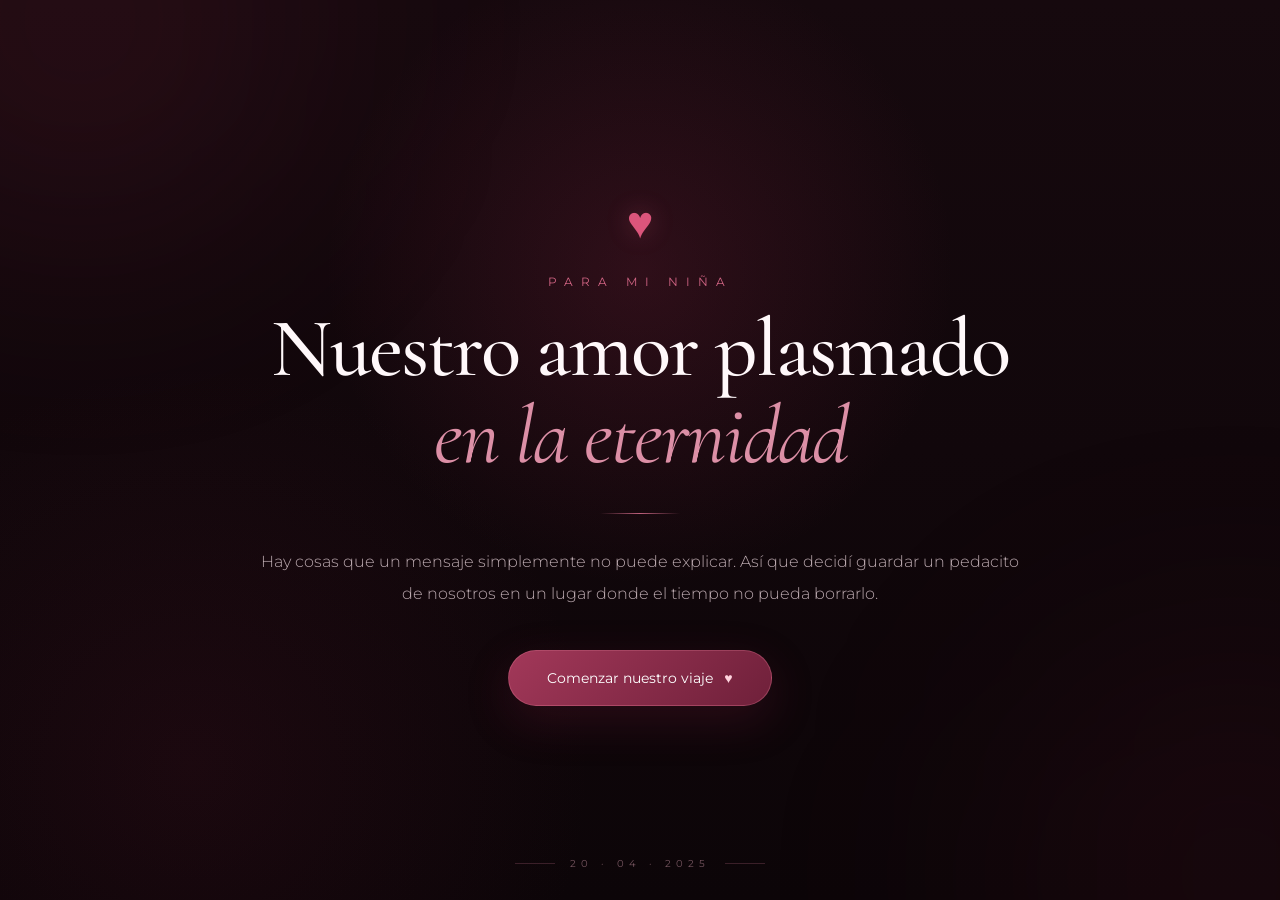
<file: index.html>
<!DOCTYPE html>
<html lang="es">

<head>
    <meta charset="UTF-8">
    <meta name="viewport" content="width=device-width, initial-scale=1.0">

    <title>Nuestro amor plasmado en la eternidad ❤️</title>

    <link rel="stylesheet" href="css/estilos.css">
</head>

<body>

    <!-- =========================================
         PORTADA
    ========================================== -->

    <section id="portada" class="portada">

        <div class="luz luz-1"></div>
        <div class="luz luz-2"></div>

        <div class="contenido-portada">

            <div class="corazon-principal">♥</div>

            <p class="para">
                PARA MI NIÑA
            </p>

            <h1>
                Nuestro amor plasmado
                <span>en la eternidad</span>
            </h1>

            <div class="linea-decorativa"></div>

            <p class="mensaje-portada">
                Hay cosas que un mensaje simplemente no puede explicar.
                Así que decidí guardar un pedacito de nosotros en un lugar
                donde el tiempo no pueda borrarlo.
            </p>

            <button id="btnComenzar">
                Comenzar nuestro viaje
                <span>♥</span>
            </button>

        </div>

        <div class="fecha-portada">

            <span></span>

            <p>20 · 04 · 2025</p>

            <span></span>

        </div>

    </section>


    <!-- =========================================
         CONTENIDO
    ========================================== -->

    <main id="contenido" class="contenido oculto">


        <!-- =====================================
             INICIO
        ====================================== -->

        <section class="inicio-historia">

            <div class="decoracion-superior">
                ♥
            </div>

            <p class="subtitulo">
                NUESTRA HISTORIA
            </p>

            <h2>
                Todo comenzó oficialmente

                <span>
                    el 20 de abril de 2025
                </span>
            </h2>

            <p class="descripcion">
                Desde aquel día en la playa comenzó una historia
                que sigue escribiéndose todos los días.
            </p>


            <!-- CONTADOR -->

            <div class="contenedor-contador">

                <p class="desde">
                    Desde entonces han pasado...
                </p>

                <div class="contador">

                    <div class="tiempo">
                        <span id="dias">0</span>
                        <p>DÍAS</p>
                    </div>

                    <div class="tiempo">
                        <span id="horas">00</span>
                        <p>HORAS</p>
                    </div>

                    <div class="tiempo">
                        <span id="minutos">00</span>
                        <p>MINUTOS</p>
                    </div>

                    <div class="tiempo">
                        <span id="segundos">00</span>
                        <p>SEGUNDOS</p>
                    </div>

                </div>

                <p class="contador-mensaje">
                    Y cada segundo a tu lado sigue contando
                    <span>♥</span>
                </p>

            </div>


            <div class="continuar">

                <p>
                    Nuestra historia apenas comienza...
                </p>

                <span>↓</span>

            </div>

        </section>


        <!-- =====================================
             RECUERDOS
        ====================================== -->

        <section class="seccion-recuerdos">

            <div class="encabezado-recuerdos revelar">

                <p class="mini-titulo">
                    PEDACITOS DE NOSOTROS
                </p>

                <h2>
                    Nuestra historia
                </h2>

                <p class="introduccion-recuerdos">
                    Quizás para los demás solo sean fechas,
                    pero para mí son pequeños momentos que
                    terminaron formando algo muy bonito:
                    nosotros.
                </p>

            </div>


            <div class="linea-tiempo">


                <!-- RECUERDO 1 -->

                <article class="recuerdo izquierda revelar">

                    <div class="punto-tiempo">
                        ♥
                    </div>

                    <div class="foto-recuerdo foto-vertical">

                        <img
                            src="img/recuerdo1.jpg"
                            alt="Cuando te presenté a mi ama"
                        >

                    </div>

                    <div class="texto-recuerdo">

                        <span class="numero-recuerdo">
                            01
                        </span>

                        <p class="fecha-recuerdo">
                            05 · ABRIL · 2025
                        </p>

                        <h3>
                            Antes de que comenzara todo
                        </h3>

                        <p>
                            Cuando te presenté a mi ama.
                            Sin saberlo, ya estabas empezando
                            a formar parte de mi vida de una
                            manera mucho más especial.
                        </p>

                    </div>

                </article>


                <!-- RECUERDO 2 -->

                <article class="recuerdo derecha revelar">

                    <div class="punto-tiempo">
                        ♥
                    </div>

                    <div class="foto-recuerdo foto-vertical">

                        <img
                            src="img/recuerdo2.jpg"
                            alt="El día que comenzamos"
                        >

                        <!-- SECRETO 1 -->

                        <button
                            class="secreto-trigger secreto-playa"
                            data-secreto="1"
                            aria-label="Algo escondido"
                        >
                            ♥
                        </button>

                    </div>

                    <div class="texto-recuerdo">

                        <span class="numero-recuerdo">
                            02
                        </span>

                        <p class="fecha-recuerdo">
                            20 · ABRIL · 2025
                        </p>

                        <h3>
                            El día que cambió todo
                        </h3>

                        <p>
                            Una playa, tú y yo, y una pregunta
                            que terminó convirtiéndose en el
                            comienzo de nuestra historia.

                            El día en que te pedí que fueras
                            mi novia. ❤️
                        </p>

                    </div>

                </article>


                <!-- RECUERDO 3 -->

                <article class="recuerdo izquierda revelar">

                    <div class="punto-tiempo">
                        ♥
                    </div>

                    <div class="foto-recuerdo foto-vertical">

                        <img
                            src="img/recuerdo3.jpg"
                            alt="Satoru pequeña"
                        >

                    </div>

                    <div class="texto-recuerdo">

                        <span class="numero-recuerdo">
                            03
                        </span>

                        <p class="fecha-recuerdo">
                            25 · ABRIL · 2025
                        </p>

                        <h3>
                            Un pedacito más de ti
                        </h3>

                        <p>
                            Cuando me mandaste aquella foto
                            de Satoru cuando estaba pequeña.

                            Uno de esos pequeños recuerdos
                            que quizá parecen simples, pero
                            que yo terminé guardando con cariño.
                        </p>

                    </div>

                </article>


                <!-- RECUERDO 4 -->

                <article class="recuerdo derecha revelar">

                    <div class="punto-tiempo">
                        ♥
                    </div>

                    <div class="foto-recuerdo foto-vertical-ancha">

                        <img
                            src="img/recuerdo4.jpg"
                            alt="Nuestra salida a Casa Vieja"
                        >

                    </div>

                    <div class="texto-recuerdo">

                        <span class="numero-recuerdo">
                            04
                        </span>

                        <p class="fecha-recuerdo">
                            07 · MAYO · 2025
                        </p>

                        <h3>
                            Una salida contigo
                        </h3>

                        <p>
                            Cuando fuimos a comer a Casa Vieja.

                            Porque contigo incluso una salida
                            para comer puede terminar siendo
                            uno de esos momentos que quiero
                            conservar.
                        </p>

                    </div>

                </article>


                <!-- RECUERDO 5 -->

                <article class="recuerdo izquierda revelar">

                    <div class="punto-tiempo">
                        ♥
                    </div>

                    <div class="foto-recuerdo foto-cuadrada">

                        <img
                            src="img/recuerdo5.jpg"
                            alt="Celebrando tu cumpleaños"
                        >

                    </div>

                    <div class="texto-recuerdo">

                        <span class="numero-recuerdo">
                            05
                        </span>

                        <p class="fecha-recuerdo">
                            21 · JULIO · 2025
                        </p>

                        <h3>
                            Celebrando tu vida
                        </h3>

                        <p>
                            Un día antes de tu cumpleaños
                            pude celebrar contigo otro año
                            de tu vida.

                            Y poder estar ahí contigo lo hizo
                            todavía más especial para mí. 🎂
                        </p>

                    </div>

                </article>


                <!-- RECUERDO 6 -->

                <article class="recuerdo derecha revelar">

                    <div class="punto-tiempo">
                        ♥
                    </div>

                    <div class="foto-recuerdo foto-muy-vertical">

                        <img
                            src="img/recuerdo6.jpg"
                            alt="Concierto de Duki"
                        >

                    </div>

                    <div class="texto-recuerdo">

                        <span class="numero-recuerdo">
                            06
                        </span>

                        <p class="fecha-recuerdo">
                            27 · SEPTIEMBRE · 2025
                        </p>

                        <h3>
                            Duki, pero contigo
                        </h3>

                        <p>
                            Música, luces, miles de personas...

                            y aun así, mi parte favorita
                            de aquella noche fue poder
                            vivirla contigo. 🎵
                        </p>

                    </div>

                </article>


                <!-- RECUERDO 7 -->

                <article class="recuerdo izquierda revelar">

                    <div class="punto-tiempo">
                        ♥
                    </div>

                    <div class="foto-recuerdo foto-cuadrada">

                        <img
                            src="img/recuerdo7.jpg"
                            alt="Cuando nos disfrazamos juntos"
                        >

                    </div>

                    <div class="texto-recuerdo">

                        <span class="numero-recuerdo">
                            07
                        </span>

                        <p class="fecha-recuerdo">
                            29 · OCTUBRE · 2025
                        </p>

                        <h3>
                            Nuestro Halloween
                        </h3>

                        <p>
                            Cuando nos disfrazamos juntos.

                            Una de esas experiencias que
                            probablemente recordaré siempre
                            con una sonrisa. 🎃
                        </p>

                    </div>

                </article>


                <!-- RECUERDO 8 -->

                <article class="recuerdo derecha revelar">

                    <div class="punto-tiempo">
                        ♥
                    </div>

                    <div class="foto-recuerdo foto-vertical">

                        <img
                            src="img/recuerdo8.jpg"
                            alt="Concierto de Paulo Londra"
                        >

                    </div>

                    <div class="texto-recuerdo">

                        <span class="numero-recuerdo">
                            08
                        </span>

                        <p class="fecha-recuerdo">
                            13 · AGOSTO · 2026
                        </p>

                        <h3>
                            Otra canción para nuestra historia
                        </h3>

                        <p>
                            Cuando fuimos al concierto
                            de Paulo Londra.

                            Otro concierto, otro recuerdo
                            y otra noche que ahora también
                            forma parte de nuestra historia. ❤️
                        </p>

                    </div>

                </article>

            </div>


            <!-- FINAL RECUERDOS -->

            <div class="final-linea revelar">

                <div class="corazon-final-linea">
                    ♥
                </div>

                <p>
                    8 recuerdos...
                </p>

                <h3>
                    y todavía nos quedan
                    miles por crear.
                </h3>

            </div>

        </section>


        <!-- =========================================
             NUESTRA CANCIÓN
        ========================================== -->

        <section class="seccion-musica">

            <div class="luz-musica luz-musica-1"></div>
            <div class="luz-musica luz-musica-2"></div>

            <div class="encabezado-musica revelar">

                <p class="mini-titulo">
                    ALGO QUE TAMBIÉN ES PARTE DE NOSOTROS
                </p>

                <h2>
                    Nuestra canción
                </h2>

                <p class="descripcion-musica">
                    Hay canciones que simplemente escuchas...
                    y otras que inevitablemente terminan
                    recordándote a alguien.
                </p>

            </div>


            <div class="reproductor-musica revelar">


                <!-- PORTADA -->

                <div class="lado-portada">

                    <div class="contenedor-portada-cancion">

                        <div class="resplandor-portada"></div>

                        <img
                            src="img/portada-cancion.jpg"
                            alt="Portada de Buscarte Lejos"
                        >

                        <div class="estado-reproduccion">

                            <div class="barra-musical barra-1"></div>
                            <div class="barra-musical barra-2"></div>
                            <div class="barra-musical barra-3"></div>
                            <div class="barra-musical barra-4"></div>
                            <div class="barra-musical barra-5"></div>

                        </div>

                    </div>

                </div>


                <!-- INFORMACIÓN -->

                <div class="lado-reproductor">

                    <p class="etiqueta-cancion">
                        ♫ AHORA SUENA
                    </p>

                    <h3>
                        Buscarte Lejos
                    </h3>

                    <p class="artista">
                        DUKI
                    </p>

                    <div class="linea-cancion"></div>

                    <p class="dedicatoria-cancion">
                        Si algún día esta canción vuelve a sonar
                        en cualquier lugar, espero que una pequeña
                        parte de ti recuerde todos los momentos
                        que hemos vivido juntos.
                    </p>


                    <audio id="audioCancion" preload="metadata">

                        <source
                            src="Musica/buscarte-lejos.mp3"
                            type="audio/mpeg"
                        >

                    </audio>


                    <div class="controles-musica">

                        <button
                            id="btnReproducir"
                            class="btn-reproducir"
                            aria-label="Reproducir canción"
                        >

                            <span id="iconoPlay">
                                ▶
                            </span>

                        </button>


                        <div class="informacion-progreso">

                            <div
                                id="barraProgreso"
                                class="barra-progreso"
                            >

                                <div
                                    id="progresoCancion"
                                    class="progreso-cancion"
                                ></div>

                                <div
                                    id="puntoProgreso"
                                    class="punto-progreso"
                                ></div>

                            </div>


                            <div class="tiempos-cancion">

                                <span id="tiempoActual">
                                    0:00
                                </span>

                                <span id="duracionCancion">
                                    0:00
                                </span>

                            </div>

                        </div>

                    </div>


                    <div class="estado-cancion">

                        <span class="punto-estado"></span>

                        <p id="textoEstado">
                            Presiona play y escucha nuestra canción
                        </p>

                    </div>


                    <!-- SECRETO 2 -->

                    <div class="rincon-secreto-musica">

                        <button
                            class="secreto-trigger secreto-duki"
                            data-secreto="2"
                            aria-label="Algo escondido"
                        >
                            ♥
                        </button>

                    </div>

                </div>

            </div>


            <div class="frase-musical revelar">

                <span>“</span>

                <p>
                    Algunas canciones duran unos minutos.
                    Los recuerdos que guardamos en ellas
                    pueden durar toda la vida.
                </p>

                <div class="pequeno-corazon">
                    ♥
                </div>

            </div>

        </section>


        <!-- =========================================
             CIERRE DEL ANIVERSARIO
        ========================================== -->

        <section
            id="cierreAniversario"
            class="cierre-aniversario"
        >

            <div class="luz-cierre luz-cierre-1"></div>
            <div class="luz-cierre luz-cierre-2"></div>


            <div class="encabezado-cierre revelar">

                <p class="mini-titulo">
                    PARA TI, MI NIÑA
                </p>

                <h2>
                    Todo este tiempo
                    <span>después...</span>
                </h2>

                <div class="linea-cierre"></div>

            </div>


            <div class="contenido-cierre revelar">


                <!-- FOTO -->

                <div class="lado-foto-final">

                    <div class="marco-foto-final">

                        <div class="brillo-foto-final"></div>

                        <img
                            src="img/foto-final.jpg"
                            alt="Una fotografía especial de nosotros"
                        >

                        <div class="fecha-foto-final">
                            1 AÑO · 5 MESES
                        </div>

                    </div>

                </div>


                <!-- TEXTO -->

                <div class="lado-texto-final">

                    <span class="numero-final">
                        20 · 09
                    </span>

                    <p class="pequeno-final">
                        UN POQUITO MÁS DE NUESTRA HISTORIA
                    </p>

                    <h3>
                        Mi niña...
                    </h3>

                    <p class="texto-aniversario">
                        Han pasado 1 año y 5 meses desde que
                        comenzó oficialmente nuestra historia.

                        Hemos vivido días normales, cumpleaños,
                        conciertos, risas y muchos momentos
                        que ahora forman parte de nosotros.

                        Pero cuando pienso en todo este tiempo,
                        hay algo que me emociona todavía más
                        que recordar lo que ya vivimos...
                    </p>

                    <p class="frase-destacada-final">
                        Todo lo que aún
                        nos falta por vivir.
                    </p>

                    <button
                        id="btnUltimaCosa"
                        class="btn-ultima-cosa"
                    >
                        Tengo una última cosa que decirte
                        <span>♥</span>
                    </button>

                </div>

            </div>


            <!-- =====================================
                 REVELACIÓN FINAL
            ====================================== -->

            <div
                id="revelacionFinal"
                class="revelacion-final"
            >

                <div
                    id="corazonesFinales"
                    class="corazones-finales"
                ></div>


                <div class="contenido-revelacion">

                    <p class="mini-titulo">
                        SI PUDIERA VOLVER AL PRINCIPIO
                    </p>

                    <div class="corazon-revelacion">
                        ♥
                    </div>

                    <h2>
                        Volvería a
                        <span>escogerte.</span>
                    </h2>

                    <p class="texto-revelacion">
                        Si pudiera volver al principio sabiendo
                        todo lo que viviríamos, todas las risas,
                        los momentos, los conciertos, los días
                        buenos e incluso los no tan buenos...
                    </p>

                    <p class="una-y-otra">
                        te escogería una y otra vez.
                    </p>

                    <div class="separador-revelacion">

                        <span></span>

                        <div>♥</div>

                        <span></span>

                    </div>

                    <h3>
                        Feliz 1 año y 5 meses,
                        <span>mi niña.</span>
                    </h3>

                    <p class="te-amo">
                        Te amo. ❤️
                    </p>


                    <!-- SECRETO 3 -->

                    <div class="contenedor-tercer-secreto">

                        <button
                            class="secreto-trigger secreto-final"
                            data-secreto="3"
                            aria-label="Algo escondido"
                        >
                            ♥
                        </button>

                    </div>

                </div>

            </div>

        </section>


        <!-- =========================================
             PRÓXIMA SORPRESA
        ========================================== -->

        <section
            id="proximaSorpresa"
            class="proxima-sorpresa"
        >

            <div
                id="escenaFlor"
                class="escena-flor"
            >

                <!-- LUZ DETRÁS DE LA FLOR -->

                <div class="aura-flor"></div>


                <!-- FLOR -->

                <div class="flor-animada">

                    <!-- CABEZA -->

                    <div class="cabeza-flor">

                        <div class="petalo petalo-1"></div>
                        <div class="petalo petalo-2"></div>
                        <div class="petalo petalo-3"></div>
                        <div class="petalo petalo-4"></div>
                        <div class="petalo petalo-5"></div>
                        <div class="petalo petalo-6"></div>
                        <div class="petalo petalo-7"></div>
                        <div class="petalo petalo-8"></div>
                        <div class="petalo petalo-9"></div>
                        <div class="petalo petalo-10"></div>
                        <div class="petalo petalo-11"></div>
                        <div class="petalo petalo-12"></div>

                        <div class="centro-flor">

                            <span></span>
                            <span></span>
                            <span></span>
                            <span></span>
                            <span></span>
                            <span></span>
                            <span></span>

                        </div>

                    </div>


                    <!-- TALLO -->

                    <div class="tallo-flor"></div>


                    <!-- HOJAS -->

                    <div class="hoja-flor hoja-izquierda"></div>

                    <div class="hoja-flor hoja-derecha"></div>

                </div>


                <!-- PEQUEÑAS PARTÍCULAS -->

                <div class="particulas-flor">

                    <span class="particula-flor particula-1">✦</span>
                    <span class="particula-flor particula-2">·</span>
                    <span class="particula-flor particula-3">✦</span>
                    <span class="particula-flor particula-4">·</span>
                    <span class="particula-flor particula-5">✦</span>

                </div>

            </div>


            <!-- TEXTO -->

            <div
                id="contenidoProxima"
                class="contenido-proxima"
            >

                <p class="espera">
                    ESPERA...
                </p>

                <h2>
                    Parece que nuestra historia
                    todavía guarda otra sorpresa.
                </h2>

                <div class="fecha-sorpresa">
                    21 · 09 · 2026
                </div>

                <p class="frase-sorpresa">
                    Algo bonito está por florecer.
                </p>

                <div
                    id="estadoSorpresa"
                    class="estado-sorpresa"
                >
                    🔒 Todavía no es momento.
                </div>

                <a
                    id="btnSorpresa"
                    class="btn-sorpresa bloqueado"
                    href="flores/flores.html"
                >
                    Descubrir mi sorpresa 💛
                </a>

            </div>

        </section>

    </main>


    <!-- =========================================
         PROGRESO SECRETOS
    ========================================== -->

    <div
        id="progresoSecretos"
        class="progreso-secretos"
    >

        <span id="numeroSecretos">
            0/3
        </span>

        <span class="corazon-progreso">
            ♥
        </span>

    </div>


    <!-- =========================================
         MODAL SECRETO
    ========================================== -->

    <div
        id="modalSecreto"
        class="modal-secreto"
        aria-hidden="true"
    >

        <div class="fondo-modal-secreto"></div>


        <div class="tarjeta-secreto">

            <button
                id="cerrarSecreto"
                class="cerrar-secreto"
                aria-label="Cerrar"
            >
                ×
            </button>


            <div class="icono-secreto">
                ♥
            </div>


            <p
                id="etiquetaSecreto"
                class="etiqueta-secreto"
            >
                ENCONTRASTE ALGO
            </p>


            <h2 id="tituloSecreto">
                Un pequeño secreto
            </h2>


            <div class="linea-secreto"></div>


            <p
                id="mensajeSecreto"
                class="mensaje-secreto"
            ></p>


            <p
                id="contadorModal"
                class="contador-modal"
            >
                1 / 3
            </p>


            <button
                id="btnContinuarSecreto"
                class="btn-continuar-secreto"
            >
                Guardarlo conmigo ♥
            </button>

        </div>

    </div>


    <script src="js/script.js"></script>

</body>

</html>
</file>
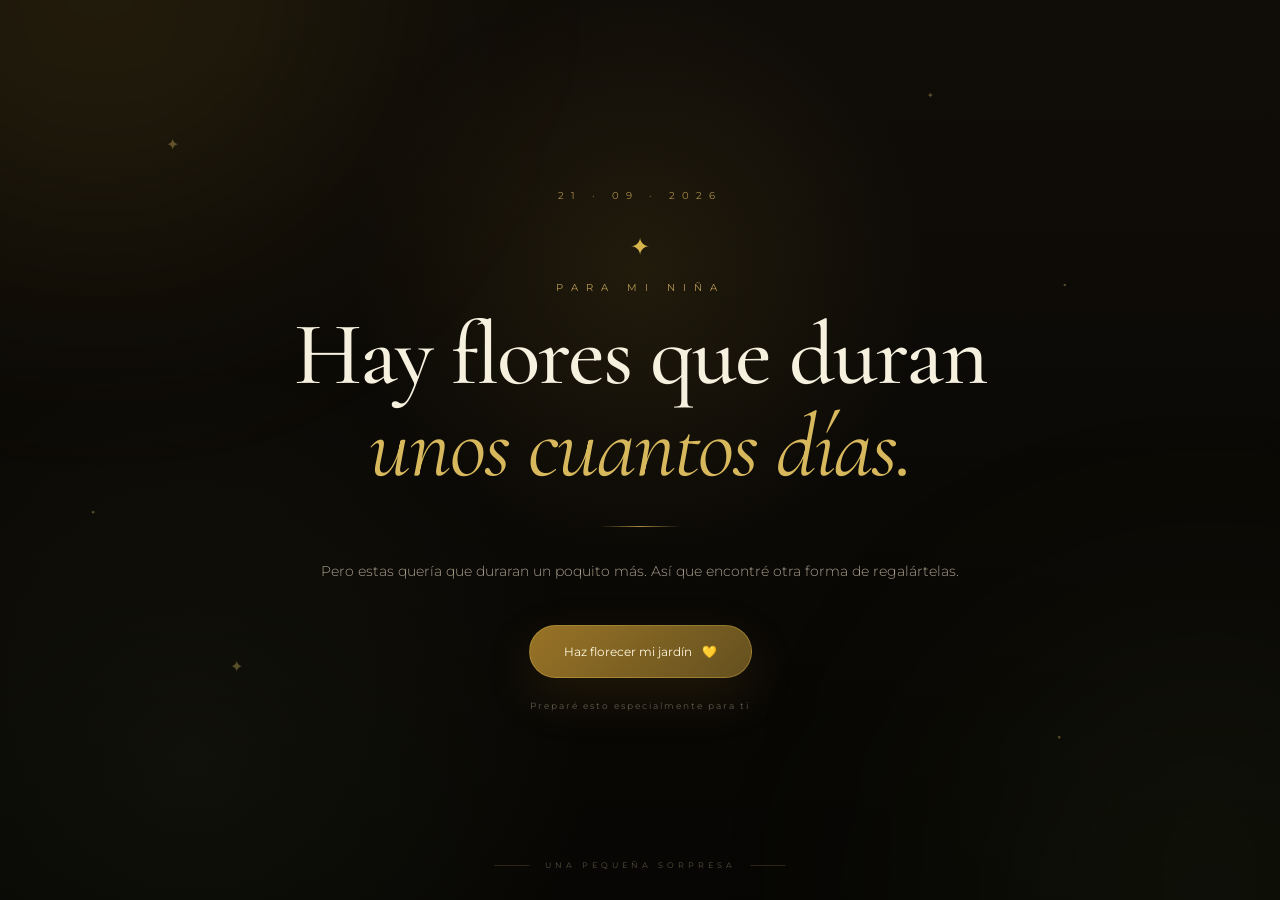
<file: flores/flores.html>
<!DOCTYPE html>
<html lang="es">

<head>
    <meta charset="UTF-8">
    <meta name="viewport" content="width=device-width, initial-scale=1.0">

    <title>Flores amarillas para mi niña 💛</title>

    <link rel="stylesheet" href="css/flores.css">
</head>

<body>

    <!-- =========================================
         BIENVENIDA
    ========================================== -->

    <section id="bienvenida" class="bienvenida">

        <div class="luz-fondo luz-1"></div>
        <div class="luz-fondo luz-2"></div>

        <div class="estrellas-fondo">
            <span>✦</span>
            <span>·</span>
            <span>✦</span>
            <span>·</span>
            <span>✦</span>
            <span>·</span>
        </div>

        <div class="contenido-bienvenida">

            <p class="fecha-superior">
                21 · 09 · 2026
            </p>

            <div class="flor-pequena">
                ✦
            </div>

            <p class="para">
                PARA MI NIÑA
            </p>

            <h1>
                Hay flores que duran
                <span>unos cuantos días.</span>
            </h1>

            <div class="linea"></div>

            <p class="mensaje-inicial">
                Pero estas quería que duraran un poquito más.
                Así que encontré otra forma de regalártelas.
            </p>

            <button id="btnFlorecer">
                Haz florecer mi jardín
                <span>💛</span>
            </button>

            <p class="pequena-pista">
                Preparé esto especialmente para ti
            </p>

        </div>

        <div class="indicador-inferior">
            <span></span>
            <p>UNA PEQUEÑA SORPRESA</p>
            <span></span>
        </div>

    </section>


    <!-- =========================================
         JARDÍN
    ========================================== -->

    <main id="jardin" class="jardin oculto">

        <div id="particulas" class="particulas"></div>

        <div class="resplandor-jardin"></div>

        <div class="mensaje-jardin">

            <p class="mini-titulo">
                PARA TI
            </p>

            <h2>
                Un jardín que
                <span>solo florece una vez.</span>
            </h2>

        </div>


        <!-- =====================================
             FLORES PEQUEÑAS DEL FONDO
        ====================================== -->

        <div class="flores-fondo">

            <div class="flor-mini mini-1">
                <div class="mini-cabeza">
                    <i></i><i></i><i></i><i></i>
                    <i></i><i></i><i></i><i></i>
                    <b></b>
                </div>
                <div class="mini-tallo"></div>
            </div>

            <div class="flor-mini mini-2">
                <div class="mini-cabeza">
                    <i></i><i></i><i></i><i></i>
                    <i></i><i></i><i></i><i></i>
                    <b></b>
                </div>
                <div class="mini-tallo"></div>
            </div>

            <div class="flor-mini mini-3">
                <div class="mini-cabeza">
                    <i></i><i></i><i></i><i></i>
                    <i></i><i></i><i></i><i></i>
                    <b></b>
                </div>
                <div class="mini-tallo"></div>
            </div>

            <div class="flor-mini mini-4">
                <div class="mini-cabeza">
                    <i></i><i></i><i></i><i></i>
                    <i></i><i></i><i></i><i></i>
                    <b></b>
                </div>
                <div class="mini-tallo"></div>
            </div>

            <div class="flor-mini mini-5">
                <div class="mini-cabeza">
                    <i></i><i></i><i></i><i></i>
                    <i></i><i></i><i></i><i></i>
                    <b></b>
                </div>
                <div class="mini-tallo"></div>
            </div>

            <div class="flor-mini mini-6">
                <div class="mini-cabeza">
                    <i></i><i></i><i></i><i></i>
                    <i></i><i></i><i></i><i></i>
                    <b></b>
                </div>
                <div class="mini-tallo"></div>
            </div>

            <div class="flor-mini mini-7">
                <div class="mini-cabeza">
                    <i></i><i></i><i></i><i></i>
                    <i></i><i></i><i></i><i></i>
                    <b></b>
                </div>
                <div class="mini-tallo"></div>
            </div>

            <div class="flor-mini mini-8">
                <div class="mini-cabeza">
                    <i></i><i></i><i></i><i></i>
                    <i></i><i></i><i></i><i></i>
                    <b></b>
                </div>
                <div class="mini-tallo"></div>
            </div>

            <div class="flor-mini mini-9">
                <div class="mini-cabeza">
                    <i></i><i></i><i></i><i></i>
                    <i></i><i></i><i></i><i></i>
                    <b></b>
                </div>
                <div class="mini-tallo"></div>
            </div>

            <div class="flor-mini mini-10">
                <div class="mini-cabeza">
                    <i></i><i></i><i></i><i></i>
                    <i></i><i></i><i></i><i></i>
                    <b></b>
                </div>
                <div class="mini-tallo"></div>
            </div>

        </div>


        <!-- =====================================
             TULIPANES
        ====================================== -->

        <div class="campo-tulipanes">

            <div class="tulipan tulipan-1">
                <div class="cabeza-tulipan">
                    <span class="petalo-tulipan petalo-tulipan-izq"></span>
                    <span class="petalo-tulipan petalo-tulipan-centro"></span>
                    <span class="petalo-tulipan petalo-tulipan-der"></span>
                </div>
                <div class="tallo-tulipan"></div>
                <div class="hoja-tulipan hoja-tulipan-izq"></div>
                <div class="hoja-tulipan hoja-tulipan-der"></div>
            </div>

            <div class="tulipan tulipan-2">
                <div class="cabeza-tulipan">
                    <span class="petalo-tulipan petalo-tulipan-izq"></span>
                    <span class="petalo-tulipan petalo-tulipan-centro"></span>
                    <span class="petalo-tulipan petalo-tulipan-der"></span>
                </div>
                <div class="tallo-tulipan"></div>
                <div class="hoja-tulipan hoja-tulipan-izq"></div>
                <div class="hoja-tulipan hoja-tulipan-der"></div>
            </div>

            <div class="tulipan tulipan-3">
                <div class="cabeza-tulipan">
                    <span class="petalo-tulipan petalo-tulipan-izq"></span>
                    <span class="petalo-tulipan petalo-tulipan-centro"></span>
                    <span class="petalo-tulipan petalo-tulipan-der"></span>
                </div>
                <div class="tallo-tulipan"></div>
                <div class="hoja-tulipan hoja-tulipan-izq"></div>
                <div class="hoja-tulipan hoja-tulipan-der"></div>
            </div>

            <div class="tulipan tulipan-4">
                <div class="cabeza-tulipan">
                    <span class="petalo-tulipan petalo-tulipan-izq"></span>
                    <span class="petalo-tulipan petalo-tulipan-centro"></span>
                    <span class="petalo-tulipan petalo-tulipan-der"></span>
                </div>
                <div class="tallo-tulipan"></div>
                <div class="hoja-tulipan hoja-tulipan-izq"></div>
                <div class="hoja-tulipan hoja-tulipan-der"></div>
            </div>

            <div class="tulipan tulipan-5">
                <div class="cabeza-tulipan">
                    <span class="petalo-tulipan petalo-tulipan-izq"></span>
                    <span class="petalo-tulipan petalo-tulipan-centro"></span>
                    <span class="petalo-tulipan petalo-tulipan-der"></span>
                </div>
                <div class="tallo-tulipan"></div>
                <div class="hoja-tulipan hoja-tulipan-izq"></div>
                <div class="hoja-tulipan hoja-tulipan-der"></div>
            </div>

            <div class="tulipan tulipan-6">
                <div class="cabeza-tulipan">
                    <span class="petalo-tulipan petalo-tulipan-izq"></span>
                    <span class="petalo-tulipan petalo-tulipan-centro"></span>
                    <span class="petalo-tulipan petalo-tulipan-der"></span>
                </div>
                <div class="tallo-tulipan"></div>
                <div class="hoja-tulipan hoja-tulipan-izq"></div>
                <div class="hoja-tulipan hoja-tulipan-der"></div>
            </div>

            <div class="tulipan tulipan-7">
                <div class="cabeza-tulipan">
                    <span class="petalo-tulipan petalo-tulipan-izq"></span>
                    <span class="petalo-tulipan petalo-tulipan-centro"></span>
                    <span class="petalo-tulipan petalo-tulipan-der"></span>
                </div>
                <div class="tallo-tulipan"></div>
                <div class="hoja-tulipan hoja-tulipan-izq"></div>
                <div class="hoja-tulipan hoja-tulipan-der"></div>
            </div>

            <div class="tulipan tulipan-8">
                <div class="cabeza-tulipan">
                    <span class="petalo-tulipan petalo-tulipan-izq"></span>
                    <span class="petalo-tulipan petalo-tulipan-centro"></span>
                    <span class="petalo-tulipan petalo-tulipan-der"></span>
                </div>
                <div class="tallo-tulipan"></div>
                <div class="hoja-tulipan hoja-tulipan-izq"></div>
                <div class="hoja-tulipan hoja-tulipan-der"></div>
            </div>

            <div class="tulipan tulipan-9">
                <div class="cabeza-tulipan">
                    <span class="petalo-tulipan petalo-tulipan-izq"></span>
                    <span class="petalo-tulipan petalo-tulipan-centro"></span>
                    <span class="petalo-tulipan petalo-tulipan-der"></span>
                </div>
                <div class="tallo-tulipan"></div>
                <div class="hoja-tulipan hoja-tulipan-izq"></div>
                <div class="hoja-tulipan hoja-tulipan-der"></div>
            </div>

            <div class="tulipan tulipan-10">
                <div class="cabeza-tulipan">
                    <span class="petalo-tulipan petalo-tulipan-izq"></span>
                    <span class="petalo-tulipan petalo-tulipan-centro"></span>
                    <span class="petalo-tulipan petalo-tulipan-der"></span>
                </div>
                <div class="tallo-tulipan"></div>
                <div class="hoja-tulipan hoja-tulipan-izq"></div>
                <div class="hoja-tulipan hoja-tulipan-der"></div>
            </div>

        </div>


        <!-- =====================================
             FLORES PRINCIPALES
        ====================================== -->

        <div class="campo-flores">

            <div class="planta planta-1">
                <div class="cabeza-flor">
                    <div class="petalo p1"></div>
                    <div class="petalo p2"></div>
                    <div class="petalo p3"></div>
                    <div class="petalo p4"></div>
                    <div class="petalo p5"></div>
                    <div class="petalo p6"></div>
                    <div class="petalo p7"></div>
                    <div class="petalo p8"></div>
                    <div class="centro-flor"></div>
                </div>
                <div class="tallo"></div>
                <div class="hoja hoja-izq"></div>
                <div class="hoja hoja-der"></div>
            </div>

            <div class="planta planta-2">
                <div class="cabeza-flor">
                    <div class="petalo p1"></div>
                    <div class="petalo p2"></div>
                    <div class="petalo p3"></div>
                    <div class="petalo p4"></div>
                    <div class="petalo p5"></div>
                    <div class="petalo p6"></div>
                    <div class="petalo p7"></div>
                    <div class="petalo p8"></div>
                    <div class="centro-flor"></div>
                </div>
                <div class="tallo"></div>
                <div class="hoja hoja-izq"></div>
                <div class="hoja hoja-der"></div>
            </div>

            <div class="planta planta-3">
                <div class="cabeza-flor">
                    <div class="petalo p1"></div>
                    <div class="petalo p2"></div>
                    <div class="petalo p3"></div>
                    <div class="petalo p4"></div>
                    <div class="petalo p5"></div>
                    <div class="petalo p6"></div>
                    <div class="petalo p7"></div>
                    <div class="petalo p8"></div>
                    <div class="centro-flor"></div>
                </div>
                <div class="tallo"></div>
                <div class="hoja hoja-izq"></div>
                <div class="hoja hoja-der"></div>
            </div>

            <div class="planta planta-4">
                <div class="cabeza-flor">
                    <div class="petalo p1"></div>
                    <div class="petalo p2"></div>
                    <div class="petalo p3"></div>
                    <div class="petalo p4"></div>
                    <div class="petalo p5"></div>
                    <div class="petalo p6"></div>
                    <div class="petalo p7"></div>
                    <div class="petalo p8"></div>
                    <div class="centro-flor"></div>
                </div>
                <div class="tallo"></div>
                <div class="hoja hoja-izq"></div>
                <div class="hoja hoja-der"></div>
            </div>

            <div class="planta planta-5">
                <div class="cabeza-flor">
                    <div class="petalo p1"></div>
                    <div class="petalo p2"></div>
                    <div class="petalo p3"></div>
                    <div class="petalo p4"></div>
                    <div class="petalo p5"></div>
                    <div class="petalo p6"></div>
                    <div class="petalo p7"></div>
                    <div class="petalo p8"></div>
                    <div class="centro-flor"></div>
                </div>
                <div class="tallo"></div>
                <div class="hoja hoja-izq"></div>
                <div class="hoja hoja-der"></div>
            </div>

            <div class="planta planta-6">
                <div class="cabeza-flor">
                    <div class="petalo p1"></div>
                    <div class="petalo p2"></div>
                    <div class="petalo p3"></div>
                    <div class="petalo p4"></div>
                    <div class="petalo p5"></div>
                    <div class="petalo p6"></div>
                    <div class="petalo p7"></div>
                    <div class="petalo p8"></div>
                    <div class="centro-flor"></div>
                </div>
                <div class="tallo"></div>
                <div class="hoja hoja-izq"></div>
                <div class="hoja hoja-der"></div>
            </div>

            <div class="planta planta-7">
                <div class="cabeza-flor">
                    <div class="petalo p1"></div>
                    <div class="petalo p2"></div>
                    <div class="petalo p3"></div>
                    <div class="petalo p4"></div>
                    <div class="petalo p5"></div>
                    <div class="petalo p6"></div>
                    <div class="petalo p7"></div>
                    <div class="petalo p8"></div>
                    <div class="centro-flor"></div>
                </div>
                <div class="tallo"></div>
                <div class="hoja hoja-izq"></div>
                <div class="hoja hoja-der"></div>
            </div>

            <div class="planta planta-8">
                <div class="cabeza-flor">
                    <div class="petalo p1"></div>
                    <div class="petalo p2"></div>
                    <div class="petalo p3"></div>
                    <div class="petalo p4"></div>
                    <div class="petalo p5"></div>
                    <div class="petalo p6"></div>
                    <div class="petalo p7"></div>
                    <div class="petalo p8"></div>
                    <div class="centro-flor"></div>
                </div>
                <div class="tallo"></div>
                <div class="hoja hoja-izq"></div>
                <div class="hoja hoja-der"></div>
            </div>

            <div class="planta planta-9">
                <div class="cabeza-flor">
                    <div class="petalo p1"></div>
                    <div class="petalo p2"></div>
                    <div class="petalo p3"></div>
                    <div class="petalo p4"></div>
                    <div class="petalo p5"></div>
                    <div class="petalo p6"></div>
                    <div class="petalo p7"></div>
                    <div class="petalo p8"></div>
                    <div class="centro-flor"></div>
                </div>
                <div class="tallo"></div>
                <div class="hoja hoja-izq"></div>
                <div class="hoja hoja-der"></div>
            </div>

            <div class="planta planta-10">
                <div class="cabeza-flor">
                    <div class="petalo p1"></div>
                    <div class="petalo p2"></div>
                    <div class="petalo p3"></div>
                    <div class="petalo p4"></div>
                    <div class="petalo p5"></div>
                    <div class="petalo p6"></div>
                    <div class="petalo p7"></div>
                    <div class="petalo p8"></div>
                    <div class="centro-flor"></div>
                </div>
                <div class="tallo"></div>
                <div class="hoja hoja-izq"></div>
                <div class="hoja hoja-der"></div>
            </div>

            <div class="planta planta-11">
                <div class="cabeza-flor">
                    <div class="petalo p1"></div>
                    <div class="petalo p2"></div>
                    <div class="petalo p3"></div>
                    <div class="petalo p4"></div>
                    <div class="petalo p5"></div>
                    <div class="petalo p6"></div>
                    <div class="petalo p7"></div>
                    <div class="petalo p8"></div>
                    <div class="centro-flor"></div>
                </div>
                <div class="tallo"></div>
                <div class="hoja hoja-izq"></div>
                <div class="hoja hoja-der"></div>
            </div>

            <div class="planta planta-12">
                <div class="cabeza-flor">
                    <div class="petalo p1"></div>
                    <div class="petalo p2"></div>
                    <div class="petalo p3"></div>
                    <div class="petalo p4"></div>
                    <div class="petalo p5"></div>
                    <div class="petalo p6"></div>
                    <div class="petalo p7"></div>
                    <div class="petalo p8"></div>
                    <div class="centro-flor"></div>
                </div>
                <div class="tallo"></div>
                <div class="hoja hoja-izq"></div>
                <div class="hoja hoja-der"></div>
            </div>


            <!-- FLOR ESPECIAL -->

            <button
                id="florEspecial"
                class="planta planta-especial"
                aria-label="Una flor diferente"
            >

                <div class="cabeza-flor">

                    <div class="petalo p1"></div>
                    <div class="petalo p2"></div>
                    <div class="petalo p3"></div>
                    <div class="petalo p4"></div>
                    <div class="petalo p5"></div>
                    <div class="petalo p6"></div>
                    <div class="petalo p7"></div>
                    <div class="petalo p8"></div>

                    <div class="centro-flor">
                        <span>♥</span>
                    </div>

                </div>

                <div class="tallo"></div>

                <div class="hoja hoja-izq"></div>
                <div class="hoja hoja-der"></div>

            </button>

        </div>


        <!-- =====================================
             HOJAS DEL FRENTE
        ====================================== -->

        <div class="vegetacion-frontal">

            <span class="rama rama-1"></span>
            <span class="rama rama-2"></span>
            <span class="rama rama-3"></span>
            <span class="rama rama-4"></span>
            <span class="rama rama-5"></span>
            <span class="rama rama-6"></span>
            <span class="rama rama-7"></span>
            <span class="rama rama-8"></span>
            <span class="rama rama-9"></span>
            <span class="rama rama-10"></span>
            <span class="rama rama-11"></span>
            <span class="rama rama-12"></span>
            <span class="rama rama-13"></span>
            <span class="rama rama-14"></span>
            <span class="rama rama-15"></span>
            <span class="rama rama-16"></span>
            <span class="rama rama-17"></span>
            <span class="rama rama-18"></span>

        </div>


        <!-- PISTA -->

        <div class="pista-flor">

            <span>✦</span>

            <p>
                Entre todas estas flores, hay una que guarda algo para ti.
            </p>

            <span>✦</span>

        </div>

    </main>


    <!-- =========================================
         MENSAJE 21 DE SEPTIEMBRE
    ========================================== -->

    <section
        id="mensaje21"
        class="mensaje-21 oculto"
    >

        <div class="resplandor-mensaje"></div>

        <div class="contenido-mensaje">

            <p class="mini-titulo">
                21 · SEPTIEMBRE · 2026
            </p>

            <div class="corazon-amarillo">
                ♥
            </div>

            <h2>
                Flores amarillas
                <span>para mi niña.</span>
            </h2>

            <div class="linea-dorada"></div>

            <p class="texto-mensaje">
                No podía dejar pasar este día sin regalarte
                flores amarillas.

                Tal vez estas no pueda entregártelas con mis manos,
                pero sí pude hacer que florecieran especialmente
                para ti.

                Porque incluso cuando se trata de algo pequeño,
                me gusta encontrar nuevas formas de recordarte
                lo especial que eres para mí.
            </p>

            <p class="frase-destacada">
                Y mientras pueda, siempre voy a buscar
                nuevas maneras de hacerte sonreír. 💛
            </p>

            <button id="btnContinuar">
                Hay algo más...
            </button>

        </div>

    </section>


    <!-- =========================================
         CARTA FINAL
    ========================================== -->

    <section
        id="cartaFinal"
        class="carta-final oculto"
    >

        <div
            id="petalosFinales"
            class="petalos-finales"
        ></div>

        <div class="contenedor-carta">

            <p class="sobre-texto">
                UNA ÚLTIMA COSA
            </p>

            <div class="sobre">

                <div class="papel">

                    <p class="fecha-carta">
                        21 de septiembre de 2026
                    </p>

                    <h2>
                        Mi niña,
                    </h2>

                    <p class="texto-carta">
                        Quizás estas flores no tengan aroma,
                        no pueda ponerlas en tus manos
                        y tampoco puedas guardarlas en un florero.

                        Pero tienen algo que las demás no tienen:
                        fueron hechas pensando solamente en ti.

                        Cada pequeño detalle de esta página,
                        cada flor y cada palabra existe porque
                        quería regalarte algo diferente.

                        No importa cuántos días, meses o años pasen.
                        Espero seguir encontrando razones para
                        sorprenderte, hacerte sonreír y recordarte
                        lo mucho que significas para mí.
                    </p>

                    <p class="firma">
                        Con todo mi amor,
                        <span>para ti. 💛</span>
                    </p>

                </div>

            </div>

            <div class="final-pagina">

                <span></span>

                <p>
                    Y esto tampoco es el final de nuestra historia.
                </p>

                <span></span>

            </div>

        </div>

    </section>


    <script src="js/flores.js"></script>

</body>

</html>
</file>
<file: css/estilos.css>
@import url('https://fonts.googleapis.com/css2?family=Cormorant+Garamond:ital,wght@0,400;0,500;0,600;1,400;1,500&family=Montserrat:wght@300;400;500&display=swap');


/* =========================================
   GENERAL
========================================= */

* {
    margin: 0;
    padding: 0;
    box-sizing: border-box;
}

html {
    scroll-behavior: smooth;
}

body {
    font-family: 'Montserrat', sans-serif;
    background: #0d0508;
    color: #ffffff;
    overflow-x: hidden;
}

body.modal-abierto {
    overflow: hidden;
}

button {
    font-family: inherit;
}

.oculto {
    display: none;
}

.contenido {
    width: 100%;
    min-height: 100vh;
    background: #0c0508;
}


/* =========================================
   PORTADA
========================================= */

.portada {
    width: 100%;
    min-height: 100vh;
    position: relative;

    display: flex;
    align-items: center;
    justify-content: center;

    text-align: center;
    overflow: hidden;

    padding: 60px 80px;

    background:
        radial-gradient(
            circle at 50% 30%,
            rgba(159, 43, 77, 0.20),
            transparent 35%
        ),
        radial-gradient(
            circle at 15% 85%,
            rgba(113, 26, 53, 0.14),
            transparent 30%
        ),
        linear-gradient(
            180deg,
            #16090e 0%,
            #0c0508 100%
        );
}

.luz {
    position: absolute;
    border-radius: 50%;
    filter: blur(130px);
    pointer-events: none;
}

.luz-1 {
    width: 400px;
    height: 400px;
    background: rgba(171, 44, 82, 0.14);
    top: -180px;
    left: -120px;
}

.luz-2 {
    width: 450px;
    height: 450px;
    background: rgba(138, 30, 63, 0.10);
    right: -180px;
    bottom: -200px;
}

.contenido-portada {
    width: 100%;
    max-width: 1300px;
    position: relative;
    z-index: 2;
}

.corazon-principal {
    font-size: 45px;
    color: #db557b;
    margin-bottom: 25px;

    text-shadow:
        0 0 25px
        rgba(219, 85, 123, 0.30);

    animation: latido 1.8s infinite;
}

.para {
    color: #d06483;
    font-size: 12px;
    letter-spacing: 8px;
    margin-bottom: 22px;
}

.portada h1 {
    font-family: 'Cormorant Garamond', serif;
    font-size: clamp(70px, 6.5vw, 110px);
    font-weight: 500;
    line-height: 0.92;
    letter-spacing: -2px;
    color: #fff8fa;
}

.portada h1 span {
    display: block;
    color: #dc8fa6;
    font-style: italic;
    font-weight: 400;
    margin-top: 10px;
}

.linea-decorativa {
    width: 80px;
    height: 1px;
    margin: 38px auto 32px;

    background:
        linear-gradient(
            90deg,
            transparent,
            #bd607b,
            transparent
        );
}

.mensaje-portada {
    width: 90%;
    max-width: 760px;
    margin: 0 auto 40px;

    color: #bba9af;
    font-size: 16px;
    font-weight: 300;
    line-height: 2;
}

#btnComenzar {
    padding: 18px 38px;
    border-radius: 50px;

    border:
        1px solid
        rgba(224, 117, 147, 0.35);

    color: #ffffff;

    background:
        linear-gradient(
            135deg,
            #a23859,
            #6f203a
        );

    font-size: 14px;
    cursor: pointer;

    box-shadow:
        0 15px 45px
        rgba(143, 34, 67, 0.22);

    transition: 0.3s;
}

#btnComenzar span {
    margin-left: 7px;
    color: #ffd5df;
}

#btnComenzar:hover {
    transform:
        translateY(-4px)
        scale(1.03);

    box-shadow:
        0 20px 55px
        rgba(177, 47, 86, 0.35);
}

.fecha-portada {
    position: absolute;
    bottom: 30px;
    left: 50%;

    transform: translateX(-50%);

    display: flex;
    align-items: center;
    gap: 15px;

    color: #73535d;
}

.fecha-portada p {
    font-size: 10px;
    letter-spacing: 5px;
    white-space: nowrap;
}

.fecha-portada span {
    width: 40px;
    height: 1px;

    background:
        rgba(143, 82, 100, 0.35);
}


/* =========================================
   INICIO
========================================= */

.inicio-historia {
    width: 100%;
    min-height: 100vh;

    display: flex;
    flex-direction: column;

    justify-content: center;
    align-items: center;

    text-align: center;

    padding: 70px 80px 50px;

    background:
        radial-gradient(
            circle at 50% 20%,
            rgba(140, 33, 65, 0.14),
            transparent 32%
        ),
        linear-gradient(
            180deg,
            #10070b,
            #0c0508
        );
}

.decoracion-superior {
    color: #d95178;
    font-size: 30px;
    margin-bottom: 18px;
}

.subtitulo {
    color: #c05272;
    font-size: 11px;
    letter-spacing: 8px;
    margin-bottom: 28px;
}

.inicio-historia h2 {
    max-width: 1200px;

    font-family: 'Cormorant Garamond', serif;
    font-size: clamp(60px, 5.5vw, 90px);

    font-weight: 500;
    line-height: 0.98;

    color: #fff8fa;
}

.inicio-historia h2 span {
    display: block;
    margin-top: 8px;

    color: #dc8fa6;

    font-style: italic;
    font-weight: 400;
}

.descripcion {
    width: 90%;
    max-width: 760px;

    margin-top: 30px;

    color: #b8a0a8;

    font-size: 15px;
    line-height: 1.9;
}


/* =========================================
   CONTADOR
========================================= */

.contenedor-contador {
    width: 100%;
    margin-top: 60px;
}

.desde {
    font-family: 'Cormorant Garamond', serif;
    color: #c4a7b0;

    font-size: 22px;
    font-style: italic;

    margin-bottom: 25px;
}

.contador {
    display: flex;
    justify-content: center;
    align-items: center;

    gap: 24px;
    flex-wrap: wrap;
}

.tiempo {
    width: 160px;
    height: 125px;

    display: flex;
    flex-direction: column;

    align-items: center;
    justify-content: center;

    border-radius: 18px;

    border:
        1px solid
        rgba(210, 87, 123, 0.20);

    background:
        linear-gradient(
            145deg,
            rgba(255,255,255,0.025),
            rgba(255,255,255,0.01)
        );

    transition: 0.3s;
}

.tiempo:hover {
    transform: translateY(-5px);

    border-color:
        rgba(222,105,138,0.40);
}

.tiempo span {
    font-family: 'Cormorant Garamond', serif;
    color: #e59bb0;

    font-size: 53px;
    line-height: 0.9;
}

.tiempo p {
    margin-top: 12px;

    color: #84616c;

    font-size: 9px;
    letter-spacing: 4px;
}

.contador-mensaje {
    margin-top: 30px;

    color: #a97c8a;

    font-family: 'Cormorant Garamond', serif;

    font-size: 20px;
    font-style: italic;
}

.contador-mensaje span {
    color: #e04f79;
    margin-left: 5px;
}

.continuar {
    margin-top: 65px;

    color: #73525c;

    font-size: 11px;
    letter-spacing: 2px;
}

.continuar span {
    display: block;

    margin-top: 12px;

    color: #744858;
    font-size: 22px;

    animation: bajar 1.6s infinite;
}


/* =========================================
   RECUERDOS
========================================= */

.seccion-recuerdos {
    width: 100%;
    position: relative;

    padding: 130px 6% 150px;

    background:
        radial-gradient(
            circle at 15% 25%,
            rgba(126,28,58,0.10),
            transparent 25%
        ),
        radial-gradient(
            circle at 85% 65%,
            rgba(126,28,58,0.08),
            transparent 25%
        ),
        #0c0508;
}

.encabezado-recuerdos {
    max-width: 900px;

    margin: 0 auto 140px;

    text-align: center;
}

.mini-titulo {
    color: #b94c6c;

    font-size: 10px;
    letter-spacing: 7px;

    margin-bottom: 20px;
}

.encabezado-recuerdos h2 {
    font-family: 'Cormorant Garamond', serif;
    font-size: clamp(65px,6vw,95px);

    font-weight: 500;

    color: #fff8fa;

    line-height: 1;
}

.introduccion-recuerdos {
    max-width: 650px;

    margin: 28px auto 0;

    color: #9f878f;

    font-size: 14px;
    line-height: 1.9;
}


/* =========================================
   LÍNEA DEL TIEMPO
========================================= */

.linea-tiempo {
    width: 100%;
    max-width: 1600px;

    margin: auto;

    position: relative;
}

.linea-tiempo::before {
    content: "";

    position: absolute;

    top: 0;
    bottom: 0;
    left: 50%;

    width: 1px;

    transform: translateX(-50%);

    background:
        linear-gradient(
            180deg,
            transparent,
            rgba(197,74,109,0.45) 5%,
            rgba(197,74,109,0.25) 95%,
            transparent
        );
}

.recuerdo {
    width: 100%;
    min-height: 650px;

    position: relative;

    display: grid;

    grid-template-columns:
        1fr 120px 1fr;

    align-items: center;

    margin-bottom: 100px;
}

.punto-tiempo {
    position: absolute;

    left: 50%;
    top: 50%;

    transform: translate(-50%, -50%);

    width: 46px;
    height: 46px;

    display: flex;
    align-items: center;
    justify-content: center;

    border-radius: 50%;

    color: #dd6b8c;

    font-size: 15px;

    background: #13080c;

    border:
        1px solid
        rgba(210,87,123,0.45);

    box-shadow:
        0 0 0 10px #0c0508,
        0 0 30px rgba(190,58,96,0.15);

    z-index: 5;

    transition: 0.3s;
}

.recuerdo:hover .punto-tiempo {
    transform:
        translate(-50%, -50%)
        scale(1.15);

    background: #37101e;
}


/* =========================================
   FOTOS
========================================= */

.foto-recuerdo {
    position: relative;

    overflow: hidden;

    border-radius: 14px;

    background: #13090d;

    border:
        1px solid
        rgba(255,255,255,0.08);

    box-shadow:
        0 30px 80px
        rgba(0,0,0,0.45);

    transition: 0.4s;
}

.foto-recuerdo:hover {
    transform: translateY(-5px);

    box-shadow:
        0 40px 90px
        rgba(0,0,0,0.55);
}

.foto-recuerdo::after {
    content: "";

    position: absolute;

    inset: 0;

    z-index: 2;

    background:
        linear-gradient(
            180deg,
            transparent 70%,
            rgba(12,5,8,0.20)
        );

    pointer-events: none;
}

.foto-recuerdo img {
    width: 100%;
    height: 100%;

    display: block;

    object-fit: cover;
    object-position: center;

    filter:
        brightness(0.92)
        saturate(0.90);

    transition: 0.8s;
}

.foto-recuerdo:hover img {
    transform: scale(1.025);

    filter:
        brightness(1)
        saturate(1);
}

.foto-vertical {
    width: 350px;
    aspect-ratio: 9 / 16;
}

.foto-muy-vertical {
    width: 315px;
    aspect-ratio: 720 / 1600;
}

.foto-vertical-ancha {
    width: 430px;
    aspect-ratio: 1204 / 1600;
}

.foto-cuadrada {
    width: 470px;
    aspect-ratio: 1 / 1;
}


/* =========================================
   TEXTO RECUERDOS
========================================= */

.texto-recuerdo {
    max-width: 500px;
    position: relative;
}

.numero-recuerdo {
    display: block;

    position: absolute;
    top: -70px;

    font-family: 'Cormorant Garamond', serif;

    font-size: 85px;

    color:
        rgba(196,74,108,0.07);

    pointer-events: none;
}

.fecha-recuerdo {
    color: #bd5674;

    font-size: 10px;
    letter-spacing: 5px;

    margin-bottom: 17px;
}

.texto-recuerdo h3 {
    font-family: 'Cormorant Garamond', serif;

    font-size: 42px;
    font-weight: 500;

    line-height: 1;

    color: #f4e8eb;

    margin-bottom: 20px;
}

.texto-recuerdo > p:last-child {
    color: #9f898f;

    font-size: 13px;

    line-height: 1.9;

    font-weight: 300;

    white-space: pre-line;
}


/* =========================================
   ALTERNAR
========================================= */

.recuerdo.izquierda .foto-recuerdo {
    grid-column: 1;
    justify-self: end;
    margin-right: 55px;
}

.recuerdo.izquierda .texto-recuerdo {
    grid-column: 3;
    margin-left: 55px;
    text-align: left;
}

.recuerdo.izquierda .numero-recuerdo {
    left: -10px;
}

.recuerdo.derecha .foto-recuerdo {
    grid-column: 3;
    justify-self: start;
    margin-left: 55px;
}

.recuerdo.derecha .texto-recuerdo {
    grid-column: 1;
    grid-row: 1;
    justify-self: end;
    margin-right: 55px;
    text-align: right;
}

.recuerdo.derecha .numero-recuerdo {
    right: -10px;
}


/* =========================================
   FINAL RECUERDOS
========================================= */

.final-linea {
    text-align: center;
    padding-top: 60px;
}

.corazon-final-linea {
    width: 60px;
    height: 60px;

    margin: 0 auto 25px;

    display: flex;
    align-items: center;
    justify-content: center;

    border-radius: 50%;

    color: #df6889;

    background: #17090e;

    border:
        1px solid
        rgba(213,88,123,0.35);

    animation: latido 2s infinite;
}

.final-linea p {
    color: #a26e7d;

    font-size: 11px;
    letter-spacing: 4px;

    text-transform: uppercase;

    margin-bottom: 12px;
}

.final-linea h3 {
    font-family: 'Cormorant Garamond', serif;

    font-size: clamp(38px,4vw,60px);

    font-style: italic;
    font-weight: 400;

    color: #dca0b1;
}


/* =========================================
   MÚSICA
========================================= */

.seccion-musica {
    width: 100%;
    min-height: 100vh;

    position: relative;
    overflow: hidden;

    padding: 140px 8% 130px;

    background:
        radial-gradient(
            circle at 20% 45%,
            rgba(151,42,75,0.14),
            transparent 30%
        ),
        linear-gradient(
            180deg,
            #0c0508,
            #13070c 50%,
            #0b0507
        );
}

.luz-musica {
    position: absolute;
    border-radius: 50%;
    filter: blur(120px);
    pointer-events: none;
}

.luz-musica-1 {
    width: 450px;
    height: 450px;
    top: 25%;
    left: -200px;
    background: rgba(184,55,91,0.10);
}

.luz-musica-2 {
    width: 500px;
    height: 500px;
    right: -220px;
    bottom: 10%;
    background: rgba(133,36,72,0.10);
}

.encabezado-musica {
    position: relative;
    z-index: 2;

    max-width: 900px;

    margin: 0 auto 90px;

    text-align: center;
}

.encabezado-musica h2 {
    font-family: 'Cormorant Garamond', serif;

    font-size: clamp(65px,6vw,95px);

    font-weight: 500;

    color: #fff8fa;

    line-height: 1;
}

.descripcion-musica {
    max-width: 680px;

    margin: 25px auto 0;

    color: #9e858e;

    font-size: 14px;
    line-height: 1.9;
}


/* =========================================
   REPRODUCTOR
========================================= */

.reproductor-musica {
    width: 100%;
    max-width: 1250px;
    min-height: 570px;

    position: relative;
    z-index: 2;

    margin: auto;

    display: grid;

    grid-template-columns:
        480px 1fr;

    align-items: center;

    gap: 90px;

    padding: 60px 75px;

    border-radius: 30px;

    border:
        1px solid
        rgba(211,93,126,0.13);

    background:
        linear-gradient(
            145deg,
            rgba(255,255,255,0.035),
            rgba(255,255,255,0.012)
        );

    box-shadow:
        0 40px 100px
        rgba(0,0,0,0.35);
}

.lado-portada {
    display: flex;
    justify-content: center;
}

.contenedor-portada-cancion {
    width: 380px;
    height: 380px;

    position: relative;

    border-radius: 22px;

    box-shadow:
        0 35px 70px
        rgba(0,0,0,0.50);
}

.resplandor-portada {
    position: absolute;
    inset: -25px;

    border-radius: 35px;

    background:
        rgba(181,53,91,0.13);

    filter: blur(35px);

    opacity: 0;

    transition: 0.6s;
}

.contenedor-portada-cancion.reproduciendo
.resplandor-portada {
    opacity: 1;
}

.contenedor-portada-cancion img {
    width: 100%;
    height: 100%;

    position: relative;
    z-index: 2;

    object-fit: cover;

    border-radius: 22px;

    border:
        1px solid
        rgba(255,255,255,0.10);

    transition: 0.5s;
}

.contenedor-portada-cancion.reproduciendo img {
    transform: scale(1.015);
}


/* =========================================
   ECUALIZADOR
========================================= */

.estado-reproduccion {
    height: 40px;

    position: absolute;
    z-index: 5;

    bottom: 20px;
    left: 50%;

    transform: translateX(-50%);

    display: flex;
    align-items: flex-end;

    gap: 5px;

    padding: 8px 13px;

    border-radius: 20px;

    background:
        rgba(10,5,7,0.72);
}

.barra-musical {
    width: 3px;
    height: 5px;

    border-radius: 5px;

    background: #ef91ac;
}

.reproduciendo .barra-1 {
    animation: ecualizador1 0.65s infinite alternate;
}

.reproduciendo .barra-2 {
    animation: ecualizador2 0.45s infinite alternate;
}

.reproduciendo .barra-3 {
    animation: ecualizador3 0.75s infinite alternate;
}

.reproduciendo .barra-4 {
    animation: ecualizador2 0.55s infinite alternate;
}

.reproduciendo .barra-5 {
    animation: ecualizador1 0.50s infinite alternate;
}


/* =========================================
   INFORMACIÓN CANCIÓN
========================================= */

.lado-reproductor {
    width: 100%;
    position: relative;
}

.etiqueta-cancion {
    color: #c35374;

    font-size: 9px;
    letter-spacing: 5px;

    margin-bottom: 20px;
}

.lado-reproductor h3 {
    font-family: 'Cormorant Garamond', serif;

    font-size: clamp(55px,5vw,78px);

    font-weight: 500;

    line-height: 0.95;

    color: #fff8fa;
}

.artista {
    margin-top: 13px;

    color: #c47b90;

    font-size: 12px;
    letter-spacing: 8px;
}

.linea-cancion {
    width: 60px;
    height: 1px;

    margin: 30px 0;

    background:
        linear-gradient(
            90deg,
            #bd5c79,
            transparent
        );
}

.dedicatoria-cancion {
    max-width: 560px;

    color: #aa9199;

    font-family: 'Cormorant Garamond', serif;

    font-size: 21px;
    font-style: italic;

    line-height: 1.7;
}


/* =========================================
   CONTROLES
========================================= */

.controles-musica {
    width: 100%;

    display: flex;
    align-items: center;

    gap: 25px;

    margin-top: 42px;
}

.btn-reproducir {
    width: 68px;
    height: 68px;

    flex-shrink: 0;

    display: flex;
    align-items: center;
    justify-content: center;

    border-radius: 50%;

    border:
        1px solid
        rgba(235,132,161,0.40);

    background:
        linear-gradient(
            135deg,
            #a73959,
            #6c2039
        );

    color: white;

    font-size: 20px;

    cursor: pointer;

    transition: 0.3s;
}

.btn-reproducir:hover {
    transform: scale(1.08);
}

.informacion-progreso {
    width: 100%;
}

.barra-progreso {
    width: 100%;
    height: 18px;

    position: relative;

    display: flex;
    align-items: center;

    cursor: pointer;
}

.barra-progreso::before {
    content: "";

    width: 100%;
    height: 3px;

    position: absolute;

    border-radius: 10px;

    background:
        rgba(255,255,255,0.10);
}

.progreso-cancion {
    width: 0%;
    height: 3px;

    position: absolute;
    left: 0;

    border-radius: 10px;

    background:
        linear-gradient(
            90deg,
            #a93256,
            #ec89a6
        );
}

.punto-progreso {
    width: 12px;
    height: 12px;

    position: absolute;
    left: 0%;

    transform: translateX(-50%);

    border-radius: 50%;

    background: #f0a0b6;
}

.tiempos-cancion {
    display: flex;
    justify-content: space-between;

    margin-top: 3px;

    color: #765963;

    font-size: 10px;
}

.estado-cancion {
    display: flex;
    align-items: center;

    gap: 9px;

    margin-top: 24px;

    color: #765d65;

    font-size: 10px;
}

.punto-estado {
    width: 6px;
    height: 6px;

    border-radius: 50%;

    background: #754152;
}

.estado-cancion.activo .punto-estado {
    background: #d96083;

    box-shadow:
        0 0 10px
        rgba(217,96,131,0.65);
}

.frase-musical {
    max-width: 760px;

    position: relative;
    z-index: 2;

    margin: 100px auto 0;

    text-align: center;
}

.frase-musical > span {
    display: block;

    height: 55px;

    font-family: 'Cormorant Garamond', serif;

    color:
        rgba(205,86,121,0.35);

    font-size: 90px;
}

.frase-musical p {
    font-family: 'Cormorant Garamond', serif;

    color: #b9939e;

    font-size:
        clamp(24px,2.5vw,34px);

    font-style: italic;

    line-height: 1.5;
}

.pequeno-corazon {
    margin-top: 28px;

    color: #bd4d6d;

    font-size: 17px;
}


/* =========================================
   CIERRE
========================================= */

.cierre-aniversario {
    width: 100%;

    position: relative;

    overflow: hidden;

    padding:
        150px 7% 0;

    background:
        radial-gradient(
            circle at 75% 25%,
            rgba(156,43,78,0.12),
            transparent 30%
        ),
        radial-gradient(
            circle at 15% 65%,
            rgba(104,26,51,0.10),
            transparent 30%
        ),
        linear-gradient(
            180deg,
            #0b0507,
            #11070b 55%,
            #090406
        );
}

.luz-cierre {
    position: absolute;

    border-radius: 50%;

    filter: blur(130px);

    pointer-events: none;
}

.luz-cierre-1 {
    width: 500px;
    height: 500px;

    top: 100px;
    right: -250px;

    background:
        rgba(184,57,94,0.10);
}

.luz-cierre-2 {
    width: 450px;
    height: 450px;

    bottom: 20%;
    left: -220px;

    background:
        rgba(135,36,67,0.10);
}

.encabezado-cierre {
    position: relative;
    z-index: 2;

    text-align: center;

    margin-bottom: 100px;
}

.encabezado-cierre h2 {
    font-family:
        'Cormorant Garamond',
        serif;

    font-size:
        clamp(65px,6vw,100px);

    font-weight: 500;

    line-height: 0.92;

    color: #fff8fa;
}

.encabezado-cierre h2 span {
    display: block;

    color: #d98da3;

    font-style: italic;

    font-weight: 400;
}

.linea-cierre {
    width: 70px;
    height: 1px;

    margin: 35px auto 0;

    background:
        linear-gradient(
            90deg,
            transparent,
            #b85270,
            transparent
        );
}


/* =========================================
   FOTO Y TEXTO FINAL
========================================= */

.contenido-cierre {
    width: 100%;

    max-width: 1250px;

    position: relative;
    z-index: 2;

    margin: auto;

    display: grid;

    grid-template-columns:
        430px 1fr;

    gap: 110px;

    align-items: center;
}

.lado-foto-final {
    display: flex;
    justify-content: center;
}

.marco-foto-final {
    width: 360px;

    aspect-ratio: 9 / 16;

    position: relative;

    border-radius: 18px;

    box-shadow:
        0 40px 100px
        rgba(0,0,0,0.55);
}

.brillo-foto-final {
    position: absolute;

    inset: -30px;

    border-radius: 35px;

    background:
        rgba(180,55,90,0.12);

    filter: blur(45px);
}

.marco-foto-final img {
    width: 100%;
    height: 100%;

    position: relative;

    z-index: 2;

    display: block;

    object-fit: cover;

    border-radius: 18px;

    border:
        1px solid
        rgba(255,255,255,0.10);

    filter:
        brightness(0.93)
        saturate(0.92);
}

.fecha-foto-final {
    position: absolute;

    z-index: 4;

    bottom: 20px;
    left: 50%;

    transform: translateX(-50%);

    padding: 9px 15px;

    border-radius: 30px;

    background:
        rgba(10,4,7,0.70);

    color: #d58da1;

    font-size: 8px;

    letter-spacing: 3px;

    white-space: nowrap;
}

.lado-texto-final {
    max-width: 620px;

    position: relative;
}

.numero-final {
    position: absolute;

    top: -100px;
    right: 0;

    font-family:
        'Cormorant Garamond',
        serif;

    font-size: 100px;

    color:
        rgba(194,67,103,0.055);

    pointer-events: none;
}

.pequeno-final {
    color: #b44b69;

    font-size: 9px;

    letter-spacing: 5px;

    margin-bottom: 18px;
}

.lado-texto-final h3 {
    font-family:
        'Cormorant Garamond',
        serif;

    color: #fff6f8;

    font-size: 67px;

    font-weight: 500;

    line-height: 1;

    margin-bottom: 28px;
}

.texto-aniversario {
    color: #aa9299;

    font-size: 14px;

    font-weight: 300;

    line-height: 2;

    white-space: pre-line;
}

.frase-destacada-final {
    max-width: 500px;

    margin-top: 28px;

    font-family:
        'Cormorant Garamond',
        serif;

    color: #dc9caf;

    font-size: 34px;

    font-style: italic;

    line-height: 1.2;
}

.btn-ultima-cosa {
    margin-top: 40px;

    padding: 17px 30px;

    border-radius: 40px;

    border:
        1px solid
        rgba(224,112,143,0.32);

    background:
        linear-gradient(
            135deg,
            #932e4c,
            #611b32
        );

    color: #fff5f8;

    font-size: 12px;

    cursor: pointer;

    box-shadow:
        0 15px 40px
        rgba(136,31,61,0.20);

    transition: 0.3s;
}

.btn-ultima-cosa span {
    margin-left: 7px;

    color: #f5afc2;
}

.btn-ultima-cosa:hover {
    transform:
        translateY(-4px)
        scale(1.02);
}


/* =========================================
   REVELACIÓN FINAL
========================================= */

.revelacion-final {
    width:
        calc(100% + 14%);

    position: relative;

    left: -7%;

    max-height: 0;

    margin-top: 140px;

    overflow: hidden;

    opacity: 0;

    background:
        radial-gradient(
            circle at 50% 40%,
            rgba(156,42,77,0.17),
            transparent 35%
        ),
        linear-gradient(
            180deg,
            #090406,
            #16080d 50%,
            #080305
        );

    transition:
        max-height 1.8s ease,
        opacity 1.2s ease;
}

.revelacion-final.activa {
    max-height: 1300px;
    opacity: 1;
}

.contenido-revelacion {
    min-height: 100vh;

    position: relative;
    z-index: 4;

    display: flex;
    flex-direction: column;

    align-items: center;
    justify-content: center;

    text-align: center;

    padding:
        120px 25px;
}

.corazon-revelacion {
    margin:
        5px 0 30px;

    color: #dc587e;

    font-size: 38px;

    animation:
        latido 1.8s infinite;
}

.contenido-revelacion h2 {
    font-family:
        'Cormorant Garamond',
        serif;

    font-size:
        clamp(65px,7vw,110px);

    font-weight: 500;

    line-height: 0.88;

    color: #fff7f9;
}

.contenido-revelacion h2 span {
    display: block;

    color: #e294aa;

    font-style: italic;

    font-weight: 400;
}

.texto-revelacion {
    max-width: 700px;

    margin-top: 45px;

    color: #a88d95;

    font-size: 14px;

    line-height: 2;
}

.una-y-otra {
    margin-top: 30px;

    font-family:
        'Cormorant Garamond',
        serif;

    color: #d99aab;

    font-size: 31px;

    font-style: italic;
}

.separador-revelacion {
    width: 270px;

    display: flex;

    align-items: center;

    gap: 15px;

    margin:
        50px auto;
}

.separador-revelacion span {
    flex: 1;

    height: 1px;

    background:
        rgba(195,77,110,0.35);
}

.separador-revelacion div {
    color: #c85475;

    font-size: 12px;
}

.contenido-revelacion h3 {
    font-family:
        'Cormorant Garamond',
        serif;

    color: #f5e8ec;

    font-size:
        clamp(40px,4vw,60px);

    font-weight: 400;

    line-height: 1.1;
}

.contenido-revelacion h3 span {
    color: #df93a8;

    font-style: italic;
}

.te-amo {
    margin-top: 25px;

    font-family:
        'Cormorant Garamond',
        serif;

    color: #df8da4;

    font-size: 27px;

    font-style: italic;
}

.corazones-finales {
    position: absolute;

    inset: 0;

    overflow: hidden;

    pointer-events: none;

    z-index: 1;
}

.corazon-flotante {
    position: absolute;

    bottom: -50px;

    color:
        rgba(219,87,125,0.28);

    animation:
        subirCorazon linear forwards;
}

.contenedor-tercer-secreto {
    width: 100%;

    max-width: 800px;

    height: 55px;

    position: relative;

    margin-top: 35px;
}

.secreto-final {
    position: absolute !important;

    right: 3%;
    bottom: 0;
}


/* =========================================
   PRÓXIMA SORPRESA
========================================= */

.proxima-sorpresa {
    width: 100%;

    min-height: 100vh;

    position: relative;

    display: flex;
    flex-direction: column;

    align-items: center;
    justify-content: center;

    overflow: hidden;

    padding:
        100px 30px 120px;

    text-align: center;

    background:
        radial-gradient(
            circle at 50% 36%,
            rgba(196,155,45,0.055),
            transparent 22%
        ),
        radial-gradient(
            circle at 50% 70%,
            rgba(79,94,44,0.035),
            transparent 25%
        ),
        linear-gradient(
            180deg,
            #080305,
            #090605 55%,
            #070403
        );
}


/* =========================================
   ESCENA DE LA FLOR
========================================= */

.escena-flor {
    width: 320px;
    height: 390px;

    position: relative;

    display: flex;

    align-items: flex-end;
    justify-content: center;

    margin-bottom: 35px;
}


/* =========================================
   AURA DORADA
========================================= */

.aura-flor {
    width: 230px;
    height: 230px;

    position: absolute;

    top: 25px;
    left: 50%;

    transform:
        translateX(-50%)
        scale(0.5);

    border-radius: 50%;

    background:
        radial-gradient(
            circle,
            rgba(226,186,73,0.14),
            rgba(192,145,34,0.055) 40%,
            transparent 70%
        );

    filter: blur(18px);

    opacity: 0;
}


/* =========================================
   FLOR COMPLETA
========================================= */

.flor-animada {
    width: 220px;
    height: 350px;

    position: relative;

    transform-origin:
        50% 100%;
}


/* =========================================
   TALLO
========================================= */

.tallo-flor {
    width: 7px;
    height: 220px;

    position: absolute;

    bottom: 0;
    left: 50%;

    z-index: 1;

    transform:
        translateX(-50%)
        scaleY(0);

    transform-origin:
        bottom center;

    border-radius:
        8px 8px 2px 2px;

    background:
        linear-gradient(
            90deg,
            #3d542d,
            #6f7f43 45%,
            #42592f
        );

    box-shadow:
        inset 1px 0 1px
        rgba(255,255,255,0.08);
}


/* =========================================
   HOJAS
========================================= */

.hoja-flor {
    width: 72px;
    height: 34px;

    position: absolute;

    z-index: 2;

    bottom: 90px;

    opacity: 0;

    background:
        linear-gradient(
            135deg,
            #61743e,
            #344a2b
        );
}

.hoja-izquierda {
    left: 38px;

    border-radius:
        80% 5% 80% 5%;

    transform:
        rotate(25deg)
        scale(0);

    transform-origin:
        right center;
}

.hoja-derecha {
    right: 38px;

    bottom: 130px;

    border-radius:
        5% 80% 5% 80%;

    transform:
        rotate(-25deg)
        scale(0);

    transform-origin:
        left center;
}


/* =========================================
   CABEZA DE LA FLOR
========================================= */

.cabeza-flor {
    width: 170px;
    height: 170px;

    position: absolute;

    z-index: 5;

    top: 8px;
    left: 50%;

    transform:
        translateX(-50%)
        scale(0.10);

    transform-origin:
        center center;

    opacity: 0;
}


/* =========================================
   PÉTALOS
========================================= */

.petalo {
    width: 40px;
    height: 82px;

    position: absolute;

    top: 50%;
    left: 50%;

    border-radius:
        50% 50% 45% 45%;

    background:
        linear-gradient(
            180deg,
            #f1c84e 0%,
            #dca92f 60%,
            #b77d1f 100%
        );

    box-shadow:
        inset 0 5px 10px
        rgba(255,245,170,0.10);

    opacity: 0;

    transform-origin:
        50% 100%;
}


/* POSICIÓN DE CADA PÉTALO */

.petalo-1 {
    transform:
        translate(-50%, -100%)
        rotate(0deg)
        scaleY(0.15);
}

.petalo-2 {
    transform:
        translate(-50%, -100%)
        rotate(30deg)
        scaleY(0.15);
}

.petalo-3 {
    transform:
        translate(-50%, -100%)
        rotate(60deg)
        scaleY(0.15);
}

.petalo-4 {
    transform:
        translate(-50%, -100%)
        rotate(90deg)
        scaleY(0.15);
}

.petalo-5 {
    transform:
        translate(-50%, -100%)
        rotate(120deg)
        scaleY(0.15);
}

.petalo-6 {
    transform:
        translate(-50%, -100%)
        rotate(150deg)
        scaleY(0.15);
}

.petalo-7 {
    transform:
        translate(-50%, -100%)
        rotate(180deg)
        scaleY(0.15);
}

.petalo-8 {
    transform:
        translate(-50%, -100%)
        rotate(210deg)
        scaleY(0.15);
}

.petalo-9 {
    transform:
        translate(-50%, -100%)
        rotate(240deg)
        scaleY(0.15);
}

.petalo-10 {
    transform:
        translate(-50%, -100%)
        rotate(270deg)
        scaleY(0.15);
}

.petalo-11 {
    transform:
        translate(-50%, -100%)
        rotate(300deg)
        scaleY(0.15);
}

.petalo-12 {
    transform:
        translate(-50%, -100%)
        rotate(330deg)
        scaleY(0.15);
}


/* =========================================
   CENTRO DE LA FLOR
========================================= */

.centro-flor {
    width: 68px;
    height: 68px;

    position: absolute;

    z-index: 10;

    top: 50%;
    left: 50%;

    transform:
        translate(-50%, -50%)
        scale(0);

    border-radius: 50%;

    background:
        radial-gradient(
            circle at 40% 35%,
            #9b7132,
            #67441f 45%,
            #352413 100%
        );

    box-shadow:
        0 0 20px
        rgba(215,169,56,0.12);

    opacity: 0;
}

.centro-flor span {
    width: 5px;
    height: 5px;

    position: absolute;

    border-radius: 50%;

    background:
        rgba(224,183,82,0.45);
}

.centro-flor span:nth-child(1) {
    top: 18px;
    left: 20px;
}

.centro-flor span:nth-child(2) {
    top: 15px;
    right: 18px;
}

.centro-flor span:nth-child(3) {
    top: 31px;
    left: 31px;
}

.centro-flor span:nth-child(4) {
    bottom: 17px;
    left: 19px;
}

.centro-flor span:nth-child(5) {
    bottom: 16px;
    right: 19px;
}

.centro-flor span:nth-child(6) {
    top: 32px;
    left: 14px;
}

.centro-flor span:nth-child(7) {
    top: 32px;
    right: 14px;
}


/* =========================================
   PARTÍCULAS
========================================= */

.particulas-flor {
    position: absolute;

    inset: 0;

    pointer-events: none;
}

.particula-flor {
    position: absolute;

    color:
        rgba(226,190,85,0.50);

    opacity: 0;
}

.particula-1 {
    top: 80px;
    left: 35px;
}

.particula-2 {
    top: 35px;
    right: 50px;

    font-size: 24px;
}

.particula-3 {
    top: 150px;
    right: 20px;
}

.particula-4 {
    top: 185px;
    left: 25px;

    font-size: 22px;
}

.particula-5 {
    top: 55px;
    left: 90px;

    font-size: 8px;
}


/* =========================================
   ANIMACIÓN AL ACTIVAR LA FLOR
========================================= */

.escena-flor.floreciendo
.tallo-flor {
    animation:
        crecerTallo 1.6s
        cubic-bezier(0.2,0.7,0.2,1)
        forwards;
}


.escena-flor.floreciendo
.hoja-izquierda {
    animation:
        aparecerHojaIzquierda 0.8s
        1.15s
        ease-out
        forwards;
}


.escena-flor.floreciendo
.hoja-derecha {
    animation:
        aparecerHojaDerecha 0.8s
        1.45s
        ease-out
        forwards;
}


.escena-flor.floreciendo
.cabeza-flor {
    animation:
        aparecerCabeza 0.75s
        1.65s
        ease-out
        forwards;
}


.escena-flor.floreciendo
.petalo {
    animation-duration: 0.9s;
    animation-timing-function:
        cubic-bezier(0.2,0.8,0.3,1.2);
    animation-fill-mode: forwards;
}


.escena-flor.floreciendo
.petalo-1 {
    animation-name: abrirPetalo1;
    animation-delay: 2.05s;
}

.escena-flor.floreciendo
.petalo-2 {
    animation-name: abrirPetalo2;
    animation-delay: 2.12s;
}

.escena-flor.floreciendo
.petalo-3 {
    animation-name: abrirPetalo3;
    animation-delay: 2.19s;
}

.escena-flor.floreciendo
.petalo-4 {
    animation-name: abrirPetalo4;
    animation-delay: 2.26s;
}

.escena-flor.floreciendo
.petalo-5 {
    animation-name: abrirPetalo5;
    animation-delay: 2.33s;
}

.escena-flor.floreciendo
.petalo-6 {
    animation-name: abrirPetalo6;
    animation-delay: 2.40s;
}

.escena-flor.floreciendo
.petalo-7 {
    animation-name: abrirPetalo7;
    animation-delay: 2.47s;
}

.escena-flor.floreciendo
.petalo-8 {
    animation-name: abrirPetalo8;
    animation-delay: 2.54s;
}

.escena-flor.floreciendo
.petalo-9 {
    animation-name: abrirPetalo9;
    animation-delay: 2.61s;
}

.escena-flor.floreciendo
.petalo-10 {
    animation-name: abrirPetalo10;
    animation-delay: 2.68s;
}

.escena-flor.floreciendo
.petalo-11 {
    animation-name: abrirPetalo11;
    animation-delay: 2.75s;
}

.escena-flor.floreciendo
.petalo-12 {
    animation-name: abrirPetalo12;
    animation-delay: 2.82s;
}


.escena-flor.floreciendo
.centro-flor {
    animation:
        aparecerCentroFlor 0.7s
        2.75s
        ease-out
        forwards;
}


.escena-flor.floreciendo
.aura-flor {
    animation:
        encenderAura 1.8s
        3s
        ease
        forwards;
}


.escena-flor.floreciendo
.particula-flor {
    animation:
        aparecerParticula 3s
        ease-in-out
        infinite;
}


.escena-flor.floreciendo
.particula-1 {
    animation-delay: 3.2s;
}

.escena-flor.floreciendo
.particula-2 {
    animation-delay: 3.7s;
}

.escena-flor.floreciendo
.particula-3 {
    animation-delay: 4.2s;
}

.escena-flor.floreciendo
.particula-4 {
    animation-delay: 4.7s;
}

.escena-flor.floreciendo
.particula-5 {
    animation-delay: 5.1s;
}


/* MOVIMIENTO DESPUÉS DE FLORECER */

.escena-flor.florecida
.flor-animada {
    animation:
        balancearFlor 4.5s
        ease-in-out
        infinite;
}


/* =========================================
   TEXTO DE LA PRÓXIMA SORPRESA
========================================= */

.contenido-proxima {
    max-width: 800px;

    position: relative;

    z-index: 5;

    opacity: 0;

    transform:
        translateY(25px);

    transition:
        opacity 1.4s ease,
        transform 1.4s ease;
}

.contenido-proxima.visible-flor {
    opacity: 1;

    transform:
        translateY(0);
}

.espera {
    color: #8f7541;

    font-size: 9px;

    letter-spacing: 7px;

    margin-bottom: 20px;
}

.contenido-proxima h2 {
    font-family:
        'Cormorant Garamond',
        serif;

    color: #d8c8b0;

    font-size:
        clamp(40px,4.5vw,66px);

    font-weight: 400;

    line-height: 1.05;
}

.fecha-sorpresa {
    margin-top: 38px;

    color: #b6954f;

    font-family:
        'Cormorant Garamond',
        serif;

    font-size: 27px;

    letter-spacing: 8px;
}

.frase-sorpresa {
    margin-top: 20px;

    color: #7e7061;

    font-family:
        'Cormorant Garamond',
        serif;

    font-size: 20px;

    font-style: italic;
}

.estado-sorpresa {
    margin-top: 40px;

    color: #625a51;

    font-size: 10px;

    letter-spacing: 2px;
}

.btn-sorpresa {
    display: inline-block;

    margin-top: 22px;

    padding:
        14px 26px;

    border-radius: 35px;

    border:
        1px solid
        rgba(200,165,75,0.28);

    color: #d6b96d;

    text-decoration: none;

    font-size: 11px;

    transition: 0.3s;
}

.btn-sorpresa.bloqueado {
    opacity: 0.30;

    pointer-events: none;
}

.btn-sorpresa.desbloqueado {
    opacity: 1;

    cursor: pointer;

    background:
        rgba(166,127,30,0.08);
}

.btn-sorpresa.desbloqueado:hover {
    transform: translateY(-3px);

    background:
        rgba(166,127,30,0.15);
}


/* =========================================
   SECRETOS
========================================= */

.secreto-trigger {
    width: 30px;
    height: 30px;

    display: flex;

    align-items: center;
    justify-content: center;

    position: absolute;

    z-index: 10;

    padding: 0;

    border: none;

    outline: none;

    background:
        rgba(15,6,10,0.30);

    color:
        rgba(240,151,177,0.30);

    border-radius: 50%;

    font-size: 12px;

    cursor: pointer;

    opacity: 0.40;

    transition: 0.4s;
}

.secreto-trigger:hover {
    opacity: 1;

    color: #f19ab3;

    background:
        rgba(81,22,42,0.75);

    transform: scale(1.18);

    box-shadow:
        0 0 22px
        rgba(220,82,122,0.35);
}

.secreto-trigger:not(.descubierto) {
    animation:
        pistaSecreta 7s
        ease-in-out
        infinite;
}

.secreto-trigger.descubierto {
    opacity: 0.85;

    color: #ed89a6;

    background:
        rgba(105,32,55,0.55);

    cursor: default;

    animation: none;
}

.secreto-trigger.descubierto::after {
    content: "✓";

    position: absolute;

    top: -5px;
    right: -5px;

    width: 13px;
    height: 13px;

    display: flex;

    align-items: center;
    justify-content: center;

    border-radius: 50%;

    background: #8d304c;

    color: white;

    font-size: 7px;
}

.secreto-playa {
    right: 13px;
    bottom: 13px;
}

.rincon-secreto-musica {
    position: absolute;

    right: 0;
    bottom: -45px;
}

.secreto-duki {
    position: relative;
}


/* =========================================
   PROGRESO SECRETOS
========================================= */

.progreso-secretos {
    position: fixed;

    z-index: 90;

    right: 28px;
    bottom: 28px;

    display: flex;

    align-items: center;

    gap: 8px;

    padding:
        10px 15px;

    border-radius: 30px;

    border:
        1px solid
        rgba(220,99,134,0.22);

    background:
        rgba(18,7,11,0.78);

    color: #c98b9d;

    backdrop-filter:
        blur(12px);

    opacity: 0;

    visibility: hidden;

    transform:
        translateY(15px)
        scale(0.95);

    transition: 0.5s;
}

.progreso-secretos.visible {
    opacity: 1;

    visibility: visible;

    transform:
        translateY(0)
        scale(1);
}

.progreso-secretos.completo {
    border-color:
        rgba(229,118,150,0.48);

    box-shadow:
        0 0 25px
        rgba(203,67,106,0.16);
}

#numeroSecretos {
    font-family:
        'Cormorant Garamond',
        serif;

    font-size: 17px;
}

.corazon-progreso {
    color: #dd5c81;
}


/* =========================================
   MODAL SECRETOS
========================================= */

.modal-secreto {
    position: fixed;

    z-index: 200;

    inset: 0;

    display: flex;

    align-items: center;
    justify-content: center;

    padding: 25px;

    opacity: 0;

    visibility: hidden;

    transition: 0.45s;
}

.modal-secreto.abierto {
    opacity: 1;
    visibility: visible;
}

.fondo-modal-secreto {
    position: absolute;

    inset: 0;

    background:
        rgba(5,2,4,0.82);

    backdrop-filter:
        blur(12px);
}

.tarjeta-secreto {
    width: 100%;

    max-width: 570px;

    position: relative;

    z-index: 2;

    padding:
        55px 55px 45px;

    text-align: center;

    border-radius: 25px;

    border:
        1px solid
        rgba(226,107,141,0.22);

    background:
        radial-gradient(
            circle at 50% 0%,
            rgba(167,47,81,0.18),
            transparent 42%
        ),
        linear-gradient(
            145deg,
            #17090e,
            #0d0609
        );

    box-shadow:
        0 40px 120px
        rgba(0,0,0,0.65);

    transform:
        translateY(25px)
        scale(0.96);

    transition: 0.45s;
}

.modal-secreto.abierto .tarjeta-secreto {
    transform:
        translateY(0)
        scale(1);
}

.cerrar-secreto {
    position: absolute;

    top: 17px;
    right: 20px;

    width: 35px;
    height: 35px;

    border: none;

    border-radius: 50%;

    background: transparent;

    color: #76545e;

    font-size: 26px;

    cursor: pointer;
}

.icono-secreto {
    width: 60px;
    height: 60px;

    margin:
        0 auto 25px;

    display: flex;

    align-items: center;
    justify-content: center;

    border-radius: 50%;

    color: #e96f92;

    background:
        rgba(156,43,76,0.16);

    border:
        1px solid
        rgba(222,97,133,0.25);

    animation:
        latidoSuave 2s infinite;
}

.etiqueta-secreto {
    color: #b74c6b;

    font-size: 9px;

    letter-spacing: 5px;

    margin-bottom: 15px;
}

.tarjeta-secreto h2 {
    font-family:
        'Cormorant Garamond',
        serif;

    color: #fff6f8;

    font-size: 43px;

    font-weight: 500;

    line-height: 1;
}

.linea-secreto {
    width: 55px;
    height: 1px;

    margin:
        25px auto;

    background:
        linear-gradient(
            90deg,
            transparent,
            #b64b6a,
            transparent
        );
}

.mensaje-secreto {
    color: #b59ba3;

    font-family:
        'Cormorant Garamond',
        serif;

    font-size: 21px;

    font-style: italic;

    line-height: 1.7;
}

.contador-modal {
    margin-top: 25px;

    color: #865565;

    font-size: 9px;

    letter-spacing: 4px;
}

.btn-continuar-secreto {
    margin-top: 30px;

    padding:
        13px 25px;

    border-radius: 30px;

    border:
        1px solid
        rgba(216,103,135,0.28);

    background:
        rgba(137,39,67,0.20);

    color: #dca1b1;

    font-size: 11px;

    cursor: pointer;

    transition: 0.3s;
}


/* =========================================
   REVELAR
========================================= */

.revelar {
    opacity: 0;

    transform:
        translateY(50px);

    transition:
        opacity 1s ease,
        transform 1s ease;
}

.revelar.visible {
    opacity: 1;

    transform:
        translateY(0);
}


/* =========================================
   ANIMACIONES GENERALES
========================================= */

@keyframes latido {

    0%,
    100% {
        transform: scale(1);
    }

    50% {
        transform: scale(1.14);
    }
}


@keyframes latidoSuave {

    0%,
    100% {
        transform: scale(1);
    }

    50% {
        transform: scale(1.08);
    }
}


@keyframes bajar {

    0%,
    100% {
        transform: translateY(0);
        opacity: 0.35;
    }

    50% {
        transform: translateY(8px);
        opacity: 1;
    }
}


@keyframes ecualizador1 {

    from {
        height: 5px;
    }

    to {
        height: 20px;
    }
}


@keyframes ecualizador2 {

    from {
        height: 8px;
    }

    to {
        height: 25px;
    }
}


@keyframes ecualizador3 {

    from {
        height: 5px;
    }

    to {
        height: 17px;
    }
}


@keyframes pistaSecreta {

    0%,
    72%,
    100% {
        opacity: 0.38;

        box-shadow:
            0 0 0
            rgba(222,92,130,0);
    }

    80% {
        opacity: 0.72;

        box-shadow:
            0 0 16px
            rgba(222,92,130,0.25);
    }
}


@keyframes subirCorazon {

    0% {
        transform:
            translateY(0)
            rotate(0deg)
            scale(0.8);

        opacity: 0;
    }

    15% {
        opacity: 1;
    }

    100% {
        transform:
            translateY(-110vh)
            rotate(25deg)
            scale(1.3);

        opacity: 0;
    }
}


/* =========================================
   ANIMACIONES DE LA FLOR
========================================= */

@keyframes crecerTallo {

    from {
        transform:
            translateX(-50%)
            scaleY(0);
    }

    to {
        transform:
            translateX(-50%)
            scaleY(1);
    }
}


@keyframes aparecerHojaIzquierda {

    from {
        opacity: 0;

        transform:
            rotate(25deg)
            scale(0);
    }

    to {
        opacity: 1;

        transform:
            rotate(25deg)
            scale(1);
    }
}


@keyframes aparecerHojaDerecha {

    from {
        opacity: 0;

        transform:
            rotate(-25deg)
            scale(0);
    }

    to {
        opacity: 1;

        transform:
            rotate(-25deg)
            scale(1);
    }
}


@keyframes aparecerCabeza {

    from {
        opacity: 0;

        transform:
            translateX(-50%)
            scale(0.10);
    }

    to {
        opacity: 1;

        transform:
            translateX(-50%)
            scale(1);
    }
}


@keyframes abrirPetalo1 {

    to {
        opacity: 1;

        transform:
            translate(-50%, -100%)
            rotate(0deg)
            scaleY(1);
    }
}

@keyframes abrirPetalo2 {

    to {
        opacity: 1;

        transform:
            translate(-50%, -100%)
            rotate(30deg)
            scaleY(1);
    }
}

@keyframes abrirPetalo3 {

    to {
        opacity: 1;

        transform:
            translate(-50%, -100%)
            rotate(60deg)
            scaleY(1);
    }
}

@keyframes abrirPetalo4 {

    to {
        opacity: 1;

        transform:
            translate(-50%, -100%)
            rotate(90deg)
            scaleY(1);
    }
}

@keyframes abrirPetalo5 {

    to {
        opacity: 1;

        transform:
            translate(-50%, -100%)
            rotate(120deg)
            scaleY(1);
    }
}

@keyframes abrirPetalo6 {

    to {
        opacity: 1;

        transform:
            translate(-50%, -100%)
            rotate(150deg)
            scaleY(1);
    }
}

@keyframes abrirPetalo7 {

    to {
        opacity: 1;

        transform:
            translate(-50%, -100%)
            rotate(180deg)
            scaleY(1);
    }
}

@keyframes abrirPetalo8 {

    to {
        opacity: 1;

        transform:
            translate(-50%, -100%)
            rotate(210deg)
            scaleY(1);
    }
}

@keyframes abrirPetalo9 {

    to {
        opacity: 1;

        transform:
            translate(-50%, -100%)
            rotate(240deg)
            scaleY(1);
    }
}

@keyframes abrirPetalo10 {

    to {
        opacity: 1;

        transform:
            translate(-50%, -100%)
            rotate(270deg)
            scaleY(1);
    }
}

@keyframes abrirPetalo11 {

    to {
        opacity: 1;

        transform:
            translate(-50%, -100%)
            rotate(300deg)
            scaleY(1);
    }
}

@keyframes abrirPetalo12 {

    to {
        opacity: 1;

        transform:
            translate(-50%, -100%)
            rotate(330deg)
            scaleY(1);
    }
}


@keyframes aparecerCentroFlor {

    from {
        opacity: 0;

        transform:
            translate(-50%, -50%)
            scale(0);
    }

    to {
        opacity: 1;

        transform:
            translate(-50%, -50%)
            scale(1);
    }
}


@keyframes encenderAura {

    from {
        opacity: 0;

        transform:
            translateX(-50%)
            scale(0.5);
    }

    to {
        opacity: 1;

        transform:
            translateX(-50%)
            scale(1);
    }
}


@keyframes aparecerParticula {

    0%,
    100% {
        opacity: 0;

        transform:
            translateY(8px)
            scale(0.7);
    }

    50% {
        opacity: 0.65;

        transform:
            translateY(-8px)
            scale(1);
    }
}


@keyframes balancearFlor {

    0%,
    100% {
        transform:
            rotate(-1.3deg);
    }

    50% {
        transform:
            rotate(1.3deg);
    }
}


/* =========================================
   RESPONSIVE
========================================= */

@media (max-width: 1200px) {

    .foto-vertical {
        width: 300px;
    }

    .foto-muy-vertical {
        width: 275px;
    }

    .foto-vertical-ancha {
        width: 370px;
    }

    .foto-cuadrada {
        width: 400px;
    }

    .recuerdo.izquierda .foto-recuerdo {
        margin-right: 35px;
    }

    .recuerdo.derecha .foto-recuerdo {
        margin-left: 35px;
    }

    .recuerdo.izquierda .texto-recuerdo {
        margin-left: 35px;
    }

    .recuerdo.derecha .texto-recuerdo {
        margin-right: 35px;
    }

    .reproductor-musica {
        grid-template-columns:
            390px 1fr;

        gap: 55px;

        padding: 55px;
    }

    .contenedor-portada-cancion {
        width: 340px;
        height: 340px;
    }

    .contenido-cierre {
        grid-template-columns:
            360px 1fr;

        gap: 70px;
    }

    .marco-foto-final {
        width: 330px;
    }
}


@media (max-width: 900px) {

    .seccion-recuerdos {
        padding:
            90px 25px;
    }

    .linea-tiempo::before {
        left: 25px;
    }

    .recuerdo {
        display: block;

        min-height: auto;

        margin-bottom: 120px;

        padding-left: 70px;
    }

    .punto-tiempo {
        left: 25px;
        top: 30px;
    }

    .foto-recuerdo,
    .foto-vertical,
    .foto-muy-vertical,
    .foto-vertical-ancha,
    .foto-cuadrada,
    .recuerdo.izquierda .foto-recuerdo,
    .recuerdo.derecha .foto-recuerdo {

        width: auto;

        max-width: 100%;

        margin:
            0 auto 40px;
    }

    .foto-vertical {
        height: 520px;
    }

    .foto-muy-vertical {
        height: 540px;
    }

    .foto-vertical-ancha {
        height: 500px;
    }

    .foto-cuadrada {
        width: 100%;
        height: auto;
    }

    .texto-recuerdo,
    .recuerdo.izquierda .texto-recuerdo,
    .recuerdo.derecha .texto-recuerdo {

        width: 100%;

        max-width: none;

        margin: 0;

        text-align: left;
    }

    .numero-recuerdo,
    .recuerdo.derecha .numero-recuerdo,
    .recuerdo.izquierda .numero-recuerdo {

        left: -5px;
        right: auto;
    }


    /* MÚSICA */

    .seccion-musica {
        padding:
            100px 30px;
    }

    .reproductor-musica {
        grid-template-columns: 1fr;

        gap: 60px;

        padding:
            50px 35px;
    }

    .lado-reproductor {
        max-width: 600px;

        margin: auto;

        text-align: center;
    }

    .linea-cancion {
        margin:
            30px auto;
    }

    .dedicatoria-cancion {
        margin: auto;
    }

    .estado-cancion {
        justify-content: center;
    }


    /* CIERRE */

    .cierre-aniversario {
        padding:
            110px 30px 0;
    }

    .contenido-cierre {
        grid-template-columns: 1fr;

        gap: 70px;

        text-align: center;
    }

    .lado-texto-final {
        margin: auto;
    }

    .numero-final {
        right: 50%;

        transform:
            translateX(50%);
    }

    .frase-destacada-final {
        margin:
            28px auto 0;
    }

    .revelacion-final {
        width:
            calc(100% + 60px);

        left: -30px;
    }
}


@media (max-width: 600px) {

    .portada {
        padding:
            40px 22px;
    }

    .portada h1 {
        font-size: 49px;
    }

    .mensaje-portada {
        width: 100%;
        font-size: 12px;
    }

    .inicio-historia {
        padding:
            55px 20px;
    }

    .inicio-historia h2 {
        font-size: 42px;
    }

    .contador {
        display: grid;

        grid-template-columns:
            repeat(2,120px);

        gap: 12px;
    }

    .tiempo {
        width: 120px;
        height: 105px;
    }

    .tiempo span {
        font-size: 42px;
    }

    .encabezado-recuerdos h2 {
        font-size: 52px;
    }

    .foto-vertical {
        height: 410px;
    }

    .foto-muy-vertical {
        height: 430px;
    }

    .foto-vertical-ancha {
        height: 390px;
    }

    .texto-recuerdo h3 {
        font-size: 35px;
    }


    /* MÚSICA */

    .seccion-musica {
        padding:
            90px 20px;
    }

    .encabezado-musica h2 {
        font-size: 52px;
    }

    .reproductor-musica {
        padding:
            30px 20px;
    }

    .contenedor-portada-cancion {
        width: 270px;
        height: 270px;
    }

    .lado-reproductor h3 {
        font-size: 48px;
    }

    .dedicatoria-cancion {
        font-size: 18px;
    }

    .btn-reproducir {
        width: 58px;
        height: 58px;
    }


    /* CIERRE */

    .cierre-aniversario {
        padding:
            90px 20px 0;
    }

    .encabezado-cierre h2 {
        font-size: 53px;
    }

    .marco-foto-final {
        width: 285px;
    }

    .lado-texto-final h3 {
        font-size: 52px;
    }

    .texto-aniversario {
        font-size: 13px;
    }

    .frase-destacada-final {
        font-size: 29px;
    }

    .revelacion-final {
        width:
            calc(100% + 40px);

        left: -20px;
    }

    .contenido-revelacion h2 {
        font-size: 57px;
    }

    .contenido-revelacion {
        padding:
            100px 20px;
    }


    /* FLOR */

    .proxima-sorpresa {
        min-height: 100vh;

        padding:
            80px 20px 100px;
    }

    .escena-flor {
        transform:
            scale(0.82);

        margin-top: -25px;
        margin-bottom: -5px;
    }

    .contenido-proxima h2 {
        font-size: 43px;
    }

    .fecha-sorpresa {
        font-size: 22px;

        letter-spacing: 5px;
    }


    /* SECRETOS */

    .progreso-secretos {
        right: 15px;
        bottom: 15px;
    }

    .tarjeta-secreto {
        padding:
            50px 25px 35px;
    }

    .tarjeta-secreto h2 {
        font-size: 37px;
    }

    .mensaje-secreto {
        font-size: 19px;
    }
}
</file>
<file: flores/css/flores.css>
@import url('https://fonts.googleapis.com/css2?family=Cormorant+Garamond:ital,wght@0,400;0,500;0,600;1,400;1,500&family=Montserrat:wght@300;400;500&display=swap');

* {
    margin: 0;
    padding: 0;
    box-sizing: border-box;
}

html {
    scroll-behavior: smooth;
}

body {
    min-height: 100vh;
    overflow-x: hidden;
    background: #080705;
    color: white;
    font-family: 'Montserrat', sans-serif;
}

button {
    font-family: inherit;
}

.oculto {
    display: none !important;
}


/* =========================================
   BIENVENIDA
========================================= */

.bienvenida {
    width: 100%;
    min-height: 100vh;
    position: relative;

    display: flex;
    align-items: center;
    justify-content: center;

    overflow: hidden;
    padding: 70px 40px;
    text-align: center;

    background:
        radial-gradient(circle at 50% 30%, rgba(205, 167, 56, 0.10), transparent 32%),
        radial-gradient(circle at 15% 85%, rgba(86, 105, 54, 0.10), transparent 30%),
        linear-gradient(180deg, #100d08, #070604);
}

.luz-fondo {
    position: absolute;
    border-radius: 50%;
    filter: blur(130px);
    pointer-events: none;
}

.luz-1 {
    width: 500px;
    height: 500px;
    top: -260px;
    left: -150px;
    background: rgba(214, 173, 53, 0.10);
}

.luz-2 {
    width: 500px;
    height: 500px;
    right: -180px;
    bottom: -240px;
    background: rgba(92, 116, 55, 0.10);
}

.contenido-bienvenida {
    width: 100%;
    max-width: 1050px;
    position: relative;
    z-index: 5;
}

.fecha-superior {
    margin-bottom: 30px;
    color: #a98b48;
    font-size: 10px;
    letter-spacing: 7px;
}

.flor-pequena {
    margin-bottom: 20px;
    color: #d8b54c;
    font-size: 24px;
    animation: brilloPequeno 2.5s ease-in-out infinite;
}

.para {
    margin-bottom: 22px;
    color: #b99a50;
    font-size: 10px;
    letter-spacing: 8px;
}

.bienvenida h1 {
    font-family: 'Cormorant Garamond', serif;
    color: #f6f0df;
    font-size: clamp(70px, 7vw, 115px);
    font-weight: 500;
    line-height: 0.88;
    letter-spacing: -2px;
}

.bienvenida h1 span {
    display: block;
    margin-top: 13px;
    color: #d8b85d;
    font-style: italic;
    font-weight: 400;
}

.linea {
    width: 80px;
    height: 1px;
    margin: 40px auto 30px;
    background: linear-gradient(90deg, transparent, #a9893e, transparent);
}

.mensaje-inicial {
    max-width: 700px;
    margin: 0 auto 40px;
    color: #aaa08d;
    font-size: 14px;
    font-weight: 300;
    line-height: 2;
}

#btnFlorecer {
    padding: 18px 34px;
    border-radius: 40px;
    border: 1px solid rgba(221, 184, 78, 0.35);
    background: linear-gradient(135deg, #987326, #64501f);
    color: #fff7dc;
    font-size: 12px;
    cursor: pointer;
    box-shadow: 0 18px 50px rgba(157, 119, 30, 0.16);
    transition: 0.35s;
}

#btnFlorecer:hover {
    transform: translateY(-4px) scale(1.03);
    box-shadow: 0 23px 60px rgba(191, 150, 43, 0.25);
}

#btnFlorecer span {
    margin-left: 7px;
}

.pequena-pista {
    margin-top: 22px;
    color: #5f594c;
    font-size: 9px;
    letter-spacing: 2px;
}

.indicador-inferior {
    position: absolute;
    bottom: 30px;
    left: 50%;
    z-index: 4;

    transform: translateX(-50%);

    display: flex;
    align-items: center;
    gap: 15px;

    color: #595140;
}

.indicador-inferior p {
    white-space: nowrap;
    font-size: 8px;
    letter-spacing: 4px;
}

.indicador-inferior span {
    width: 35px;
    height: 1px;
    background: rgba(154, 128, 62, 0.25);
}


/* =========================================
   ESTRELLAS
========================================= */

.estrellas-fondo {
    position: absolute;
    inset: 0;
    pointer-events: none;
}

.estrellas-fondo span {
    position: absolute;
    color: rgba(229, 197, 106, 0.35);
    animation: estrella 4s ease-in-out infinite;
}

.estrellas-fondo span:nth-child(1) {
    top: 15%;
    left: 13%;
}

.estrellas-fondo span:nth-child(2) {
    top: 30%;
    left: 83%;
    font-size: 22px;
    animation-delay: 1s;
}

.estrellas-fondo span:nth-child(3) {
    top: 73%;
    left: 18%;
    animation-delay: 2s;
}

.estrellas-fondo span:nth-child(4) {
    top: 80%;
    right: 17%;
    font-size: 25px;
}

.estrellas-fondo span:nth-child(5) {
    top: 10%;
    right: 27%;
    font-size: 8px;
    animation-delay: 1.5s;
}

.estrellas-fondo span:nth-child(6) {
    top: 55%;
    left: 7%;
    font-size: 25px;
    animation-delay: 2.5s;
}


/* =========================================
   JARDÍN
========================================= */

.jardin {
    width: 100%;
    height: 100vh;
    min-height: 720px;

    position: relative;
    overflow: hidden;

    background:
        radial-gradient(ellipse at 50% 100%, rgba(53, 78, 30, 0.16), transparent 52%),
        radial-gradient(circle at 50% 36%, rgba(187, 151, 51, 0.08), transparent 28%),
        linear-gradient(180deg, #080b05 0%, #090d06 55%, #10180a 100%);
}

.resplandor-jardin {
    width: 700px;
    height: 500px;

    position: absolute;
    top: 5%;
    left: 50%;

    transform: translateX(-50%);

    border-radius: 50%;

    background:
        radial-gradient(
            ellipse,
            rgba(216, 178, 68, 0.08),
            transparent 65%
        );

    filter: blur(35px);
    pointer-events: none;

    animation: respirarLuz 5s ease-in-out infinite;
}


/* =========================================
   TEXTO DEL JARDÍN
========================================= */

.mensaje-jardin {
    position: absolute;
    z-index: 30;

    top: 48px;
    left: 50%;

    width: 90%;
    max-width: 800px;

    transform: translateX(-50%) translateY(20px);

    text-align: center;
    opacity: 0;

    transition: 1.5s ease 3.7s;
}

.jardin.floreciendo .mensaje-jardin {
    opacity: 1;
    transform: translateX(-50%) translateY(0);
}

.mini-titulo {
    margin-bottom: 15px;
    color: #a5873e;
    font-size: 9px;
    letter-spacing: 7px;
}

.mensaje-jardin h2 {
    font-family: 'Cormorant Garamond', serif;
    color: #eee5cf;
    font-size: clamp(42px, 4.5vw, 68px);
    font-weight: 400;
    line-height: 0.95;
}

.mensaje-jardin h2 span {
    display: block;
    color: #d5b356;
    font-style: italic;
}


/* =========================================
   FLORES PRINCIPALES
========================================= */

.campo-flores {
    width: 1540px;
    height: 610px;

    position: absolute;
    z-index: 12;

    left: 50%;
    bottom: -15px;

    transform: translateX(-50%);
}

.planta {
    width: 150px;
    height: 500px;

    position: absolute;
    bottom: 0;

    border: none;
    padding: 0;
    background: transparent;

    transform-origin: bottom center;
}

.planta-1 {
    left: 0;
    z-index: 3;
    transform: scale(0.62) rotate(-7deg);
    --retraso: 0.2s;
}

.planta-2 {
    left: 120px;
    z-index: 7;
    transform: scale(0.82) rotate(3deg);
    --retraso: 0.45s;
}

.planta-3 {
    left: 245px;
    z-index: 4;
    transform: scale(0.70) rotate(-4deg);
    --retraso: 0.7s;
}

.planta-4 {
    left: 370px;
    z-index: 8;
    transform: scale(0.94) rotate(2deg);
    --retraso: 0.3s;
}

.planta-5 {
    left: 500px;
    z-index: 5;
    transform: scale(0.75) rotate(-4deg);
    --retraso: 0.8s;
}

.planta-6 {
    left: 615px;
    z-index: 9;
    transform: scale(0.88) rotate(2deg);
    --retraso: 0.55s;
}

.planta-7 {
    right: 615px;
    z-index: 6;
    transform: scale(0.76) rotate(-2deg);
    --retraso: 0.75s;
}

.planta-8 {
    right: 500px;
    z-index: 9;
    transform: scale(0.90) rotate(4deg);
    --retraso: 0.35s;
}

.planta-9 {
    right: 370px;
    z-index: 5;
    transform: scale(0.72) rotate(-4deg);
    --retraso: 0.65s;
}

.planta-10 {
    right: 245px;
    z-index: 8;
    transform: scale(0.94) rotate(3deg);
    --retraso: 0.4s;
}

.planta-11 {
    right: 120px;
    z-index: 5;
    transform: scale(0.78) rotate(-4deg);
    --retraso: 0.85s;
}

.planta-12 {
    right: 0;
    z-index: 3;
    transform: scale(0.62) rotate(7deg);
    --retraso: 0.15s;
}

.planta-especial {
    left: 50%;
    z-index: 18;

    transform: translateX(-50%) scale(1.08);

    --retraso: 0.95s;

    cursor: pointer;
    outline: none;
    transition: filter 0.5s;
}


/* =========================================
   TALLO GIRASOLES
========================================= */

.tallo {
    width: 7px;
    height: 340px;

    position: absolute;
    z-index: 1;

    bottom: 0;
    left: 50%;

    transform: translateX(-50%) scaleY(0);
    transform-origin: bottom;

    border-radius: 10px 10px 0 0;

    background:
        linear-gradient(
            90deg,
            #30431f,
            #6b8042 48%,
            #30451f
        );
}


/* =========================================
   HOJAS GIRASOLES
========================================= */

.hoja {
    width: 68px;
    height: 31px;

    position: absolute;
    z-index: 2;

    opacity: 0;

    background:
        linear-gradient(
            135deg,
            #667b3d,
            #304321
        );
}

.hoja-izq {
    left: 8px;
    bottom: 135px;

    border-radius: 80% 5% 80% 5%;

    transform: rotate(28deg) scale(0);
    transform-origin: right center;
}

.hoja-der {
    right: 8px;
    bottom: 200px;

    border-radius: 5% 80% 5% 80%;

    transform: rotate(-28deg) scale(0);
    transform-origin: left center;
}


/* =========================================
   CABEZA GIRASOL
========================================= */

.cabeza-flor {
    width: 140px;
    height: 140px;

    position: absolute;
    z-index: 5;

    top: 35px;
    left: 50%;

    transform: translateX(-50%) scale(0);
    opacity: 0;
}

.petalo {
    width: 42px;
    height: 75px;

    position: absolute;

    top: 50%;
    left: 50%;

    opacity: 0;

    border-radius: 50% 50% 43% 43%;
    transform-origin: 50% 100%;

    background:
        linear-gradient(
            180deg,
            #f4d15a,
            #dfae2e 65%,
            #aa741b
        );
}

.p1 {
    transform: translate(-50%, -100%) rotate(0deg) scaleY(0.1);
}

.p2 {
    transform: translate(-50%, -100%) rotate(45deg) scaleY(0.1);
}

.p3 {
    transform: translate(-50%, -100%) rotate(90deg) scaleY(0.1);
}

.p4 {
    transform: translate(-50%, -100%) rotate(135deg) scaleY(0.1);
}

.p5 {
    transform: translate(-50%, -100%) rotate(180deg) scaleY(0.1);
}

.p6 {
    transform: translate(-50%, -100%) rotate(225deg) scaleY(0.1);
}

.p7 {
    transform: translate(-50%, -100%) rotate(270deg) scaleY(0.1);
}

.p8 {
    transform: translate(-50%, -100%) rotate(315deg) scaleY(0.1);
}

.centro-flor {
    width: 58px;
    height: 58px;

    position: absolute;
    z-index: 10;

    top: 50%;
    left: 50%;

    display: flex;
    align-items: center;
    justify-content: center;

    transform: translate(-50%, -50%) scale(0);

    opacity: 0;

    border-radius: 50%;

    background:
        radial-gradient(
            circle at 38% 34%,
            #a37a38,
            #68471e 52%,
            #30200f
        );

    box-shadow: 0 0 18px rgba(216, 173, 55, 0.12);
}

.centro-flor span {
    color: #f0cb5d;
    font-size: 12px;
    opacity: 0;
    transition: opacity 0.6s;
}


/* =========================================
   FLORES PEQUEÑAS
========================================= */

.flores-fondo {
    position: absolute;
    z-index: 6;

    left: 0;
    right: 0;
    bottom: 0;

    height: 430px;

    pointer-events: none;
}

.flor-mini {
    width: 70px;
    height: 250px;

    position: absolute;
    bottom: -10px;

    transform-origin: bottom center;
}

.mini-tallo {
    width: 4px;
    height: 185px;

    position: absolute;
    bottom: 0;
    left: 50%;

    transform: translateX(-50%) scaleY(0);
    transform-origin: bottom;

    border-radius: 10px;

    background:
        linear-gradient(
            90deg,
            #26391c,
            #536b34,
            #26391c
        );
}

.mini-cabeza {
    width: 66px;
    height: 66px;

    position: absolute;
    z-index: 2;

    top: 0;
    left: 50%;

    transform: translateX(-50%) scale(0);
    opacity: 0;
}

.mini-cabeza i {
    width: 21px;
    height: 37px;

    position: absolute;

    top: 50%;
    left: 50%;

    border-radius: 50%;

    transform-origin: 50% 100%;

    background:
        linear-gradient(
            #e9c34d,
            #bd881d
        );
}

.mini-cabeza i:nth-child(1) {
    transform: translate(-50%, -100%) rotate(0deg);
}

.mini-cabeza i:nth-child(2) {
    transform: translate(-50%, -100%) rotate(45deg);
}

.mini-cabeza i:nth-child(3) {
    transform: translate(-50%, -100%) rotate(90deg);
}

.mini-cabeza i:nth-child(4) {
    transform: translate(-50%, -100%) rotate(135deg);
}

.mini-cabeza i:nth-child(5) {
    transform: translate(-50%, -100%) rotate(180deg);
}

.mini-cabeza i:nth-child(6) {
    transform: translate(-50%, -100%) rotate(225deg);
}

.mini-cabeza i:nth-child(7) {
    transform: translate(-50%, -100%) rotate(270deg);
}

.mini-cabeza i:nth-child(8) {
    transform: translate(-50%, -100%) rotate(315deg);
}

.mini-cabeza b {
    width: 27px;
    height: 27px;

    position: absolute;
    z-index: 5;

    top: 50%;
    left: 50%;

    transform: translate(-50%, -50%);

    border-radius: 50%;

    background:
        radial-gradient(
            circle at 35% 35%,
            #916b32,
            #4a3218
        );
}

.mini-1 {
    left: 3%;
    transform: scale(0.75) rotate(-5deg);
    --mini-delay: 1.1s;
}

.mini-2 {
    left: 13%;
    transform: scale(0.55) rotate(5deg);
    --mini-delay: 1.4s;
}

.mini-3 {
    left: 23%;
    transform: scale(0.72) rotate(-3deg);
    --mini-delay: 1.2s;
}

.mini-4 {
    left: 34%;
    transform: scale(0.52) rotate(5deg);
    --mini-delay: 1.55s;
}

.mini-5 {
    left: 43%;
    transform: scale(0.68) rotate(-4deg);
    --mini-delay: 1.3s;
}

.mini-6 {
    right: 43%;
    transform: scale(0.53) rotate(4deg);
    --mini-delay: 1.6s;
}

.mini-7 {
    right: 33%;
    transform: scale(0.72) rotate(-3deg);
    --mini-delay: 1.25s;
}

.mini-8 {
    right: 22%;
    transform: scale(0.54) rotate(5deg);
    --mini-delay: 1.5s;
}

.mini-9 {
    right: 12%;
    transform: scale(0.70) rotate(-5deg);
    --mini-delay: 1.15s;
}

.mini-10 {
    right: 3%;
    transform: scale(0.58) rotate(4deg);
    --mini-delay: 1.45s;
}


/* =========================================
   TULIPANES
========================================= */

.campo-tulipanes {
    position: absolute;

    z-index: 10;

    left: 0;
    right: 0;
    bottom: 0;

    height: 390px;

    pointer-events: none;
}

.tulipan {
    width: 80px;
    height: 300px;

    position: absolute;

    bottom: -10px;

    transform-origin: bottom center;
}


/* POSICIONES */

.tulipan-1 {
    left: 5%;
    transform: scale(0.70) rotate(-7deg);
    --tulipan-delay: 0.55s;
}

.tulipan-2 {
    left: 15%;
    transform: scale(0.90) rotate(5deg);
    --tulipan-delay: 0.85s;
}

.tulipan-3 {
    left: 25%;
    transform: scale(0.72) rotate(-4deg);
    --tulipan-delay: 1.05s;
}

.tulipan-4 {
    left: 35%;
    transform: scale(0.95) rotate(4deg);
    --tulipan-delay: 0.70s;
}

.tulipan-5 {
    left: 44%;
    transform: scale(0.68) rotate(-6deg);
    --tulipan-delay: 1.15s;
}

.tulipan-6 {
    right: 44%;
    transform: scale(0.78) rotate(5deg);
    --tulipan-delay: 0.95s;
}

.tulipan-7 {
    right: 34%;
    transform: scale(0.94) rotate(-4deg);
    --tulipan-delay: 0.65s;
}

.tulipan-8 {
    right: 24%;
    transform: scale(0.72) rotate(5deg);
    --tulipan-delay: 1.10s;
}

.tulipan-9 {
    right: 14%;
    transform: scale(0.88) rotate(-5deg);
    --tulipan-delay: 0.80s;
}

.tulipan-10 {
    right: 4%;
    transform: scale(0.70) rotate(7deg);
    --tulipan-delay: 1s;
}


/* TALLO TULIPÁN */

.tallo-tulipan {
    width: 6px;
    height: 220px;

    position: absolute;

    bottom: 0;
    left: 50%;

    transform:
        translateX(-50%)
        scaleY(0);

    transform-origin: bottom;

    border-radius: 8px;

    background:
        linear-gradient(
            90deg,
            #30461f,
            #688344 50%,
            #2e431d
        );
}


/* CABEZA TULIPÁN */

.cabeza-tulipan {
    width: 75px;
    height: 70px;

    position: absolute;

    top: 20px;
    left: 50%;

    transform:
        translateX(-50%)
        scale(0);

    transform-origin: bottom center;

    opacity: 0;
}

.petalo-tulipan {
    position: absolute;

    bottom: 0;

    background:
        linear-gradient(
            180deg,
            #f7d862 0%,
            #e4b631 55%,
            #b67b19 100%
        );

    box-shadow:
        inset 0 5px 8px
        rgba(255, 248, 184, 0.15);
}

.petalo-tulipan-centro {
    width: 42px;
    height: 65px;

    left: 50%;

    transform:
        translateX(-50%);

    z-index: 3;

    border-radius:
        60% 60% 45% 45%;
}

.petalo-tulipan-izq {
    width: 40px;
    height: 55px;

    left: 5px;
    bottom: 1px;

    z-index: 2;

    border-radius:
        70% 30% 45% 45%;

    transform:
        rotate(-18deg);
}

.petalo-tulipan-der {
    width: 40px;
    height: 55px;

    right: 5px;
    bottom: 1px;

    z-index: 2;

    border-radius:
        30% 70% 45% 45%;

    transform:
        rotate(18deg);
}


/* HOJAS TULIPÁN */

.hoja-tulipan {
    position: absolute;

    opacity: 0;

    background:
        linear-gradient(
            135deg,
            #627b3c,
            #2b421d
        );
}

.hoja-tulipan-izq {
    width: 22px;
    height: 105px;

    bottom: 55px;
    left: 20px;

    border-radius:
        100% 10% 100% 10%;

    transform:
        rotate(-32deg)
        scaleY(0);

    transform-origin:
        bottom center;
}

.hoja-tulipan-der {
    width: 21px;
    height: 90px;

    bottom: 90px;
    right: 20px;

    border-radius:
        10% 100% 10% 100%;

    transform:
        rotate(31deg)
        scaleY(0);

    transform-origin:
        bottom center;
}


/* ANIMACIÓN TULIPANES */

.jardin.floreciendo
.tulipan
.tallo-tulipan {
    animation:
        crecerTalloTulipan
        1.5s
        ease-out
        forwards;

    animation-delay:
        var(--tulipan-delay);
}

.jardin.floreciendo
.tulipan
.hoja-tulipan-izq {
    animation:
        crecerHojaTulipanIzq
        0.8s
        ease-out
        forwards;

    animation-delay:
        calc(
            var(--tulipan-delay) + 0.9s
        );
}

.jardin.floreciendo
.tulipan
.hoja-tulipan-der {
    animation:
        crecerHojaTulipanDer
        0.8s
        ease-out
        forwards;

    animation-delay:
        calc(
            var(--tulipan-delay) + 1.05s
        );
}

.jardin.floreciendo
.tulipan
.cabeza-tulipan {
    animation:
        florecerTulipan
        0.9s
        cubic-bezier(
            0.2,
            0.8,
            0.3,
            1.2
        )
        forwards;

    animation-delay:
        calc(
            var(--tulipan-delay) + 1.25s
        );
}


/* MOVIMIENTO SUAVE */

.jardin.lista
.tulipan {
    animation:
        balancearTulipan
        5s
        ease-in-out
        infinite;
}

.jardin.lista
.tulipan:nth-child(even) {
    animation-delay: -2.2s;
}


/* =========================================
   VEGETACIÓN FRONTAL
========================================= */

.vegetacion-frontal {
    position: absolute;

    z-index: 20;

    left: 0;
    right: 0;
    bottom: -25px;

    height: 175px;

    overflow: hidden;
    pointer-events: none;
}

/* Sin la montaña verde */

.vegetacion-frontal::after {
    display: none;
    content: none;
}

.rama {
    width: 65px;
    height: 130px;

    position: absolute;
    bottom: -35px;

    opacity: 0;

    transform:
        translateY(80px)
        scale(0.82);

    transition: 1.2s ease;
}

.rama::before,
.rama::after {
    content: "";

    width: 58px;
    height: 27px;

    position: absolute;

    background:
        linear-gradient(
            135deg,
            #40572a,
            #1d3217
        );

    opacity: 0.85;
}

.rama::before {
    top: 27px;
    left: -27px;

    border-radius:
        80% 5% 80% 5%;

    transform: rotate(25deg);
}

.rama::after {
    top: 65px;
    left: 26px;

    border-radius:
        5% 80% 5% 80%;

    transform: rotate(-25deg);
}

.jardin.floreciendo .rama {
    opacity: 1;

    transform:
        translateY(0)
        scale(0.82);
}

.rama-1 { left: -1%; transition-delay: 1.8s; }
.rama-2 { left: 6%; transition-delay: 2s; }
.rama-3 { left: 12%; transition-delay: 1.7s; }
.rama-4 { left: 18%; transition-delay: 2.1s; }
.rama-5 { left: 24%; transition-delay: 1.9s; }
.rama-6 { left: 30%; transition-delay: 2.2s; }
.rama-7 { left: 36%; transition-delay: 1.8s; }
.rama-8 { left: 42%; transition-delay: 2.1s; }
.rama-9 { left: 48%; transition-delay: 1.7s; }
.rama-10 { left: 54%; transition-delay: 2.2s; }
.rama-11 { left: 60%; transition-delay: 1.9s; }
.rama-12 { left: 66%; transition-delay: 2.1s; }
.rama-13 { left: 72%; transition-delay: 1.7s; }
.rama-14 { left: 78%; transition-delay: 2s; }
.rama-15 { left: 84%; transition-delay: 1.8s; }
.rama-16 { left: 90%; transition-delay: 2.2s; }
.rama-17 { left: 96%; transition-delay: 1.9s; }

.rama-18 {
    left: 51%;
    bottom: -30px;
    transition-delay: 2.3s;
}


/* =========================================
   ANIMACIONES GIRASOLES
========================================= */

.jardin.floreciendo .planta .tallo {
    animation:
        crecerTallo
        1.8s
        ease-out
        forwards;

    animation-delay: var(--retraso);
}

.jardin.floreciendo .planta .hoja-izq {
    animation:
        hojaIzquierda
        0.8s
        ease-out
        forwards;

    animation-delay:
        calc(
            1.1s +
            var(--retraso)
        );
}

.jardin.floreciendo .planta .hoja-der {
    animation:
        hojaDerecha
        0.8s
        ease-out
        forwards;

    animation-delay:
        calc(
            1.35s +
            var(--retraso)
        );
}

.jardin.floreciendo .planta .cabeza-flor {
    animation:
        aparecerCabeza
        0.65s
        ease-out
        forwards;

    animation-delay:
        calc(
            1.6s +
            var(--retraso)
        );
}

.jardin.floreciendo .planta .petalo {
    animation-duration: 0.85s;
    animation-timing-function: cubic-bezier(0.2, 0.8, 0.3, 1.2);
    animation-fill-mode: forwards;
}

.jardin.floreciendo .planta .p1 {
    animation-name: petalo1;
    animation-delay: calc(1.95s + var(--retraso));
}

.jardin.floreciendo .planta .p2 {
    animation-name: petalo2;
    animation-delay: calc(2.03s + var(--retraso));
}

.jardin.floreciendo .planta .p3 {
    animation-name: petalo3;
    animation-delay: calc(2.11s + var(--retraso));
}

.jardin.floreciendo .planta .p4 {
    animation-name: petalo4;
    animation-delay: calc(2.19s + var(--retraso));
}

.jardin.floreciendo .planta .p5 {
    animation-name: petalo5;
    animation-delay: calc(2.27s + var(--retraso));
}

.jardin.floreciendo .planta .p6 {
    animation-name: petalo6;
    animation-delay: calc(2.35s + var(--retraso));
}

.jardin.floreciendo .planta .p7 {
    animation-name: petalo7;
    animation-delay: calc(2.43s + var(--retraso));
}

.jardin.floreciendo .planta .p8 {
    animation-name: petalo8;
    animation-delay: calc(2.51s + var(--retraso));
}

.jardin.floreciendo .planta .centro-flor {
    animation:
        centroAparece
        0.7s
        ease-out
        forwards;

    animation-delay:
        calc(
            2.48s +
            var(--retraso)
        );
}


/* =========================================
   FLORES PEQUEÑAS ANIMACIÓN
========================================= */

.jardin.floreciendo .flor-mini .mini-tallo {
    animation:
        crecerMiniTallo
        1.5s
        ease-out
        forwards;

    animation-delay:
        var(--mini-delay);
}

.jardin.floreciendo .flor-mini .mini-cabeza {
    animation:
        aparecerMiniFlor
        0.8s
        ease-out
        forwards;

    animation-delay:
        calc(
            var(--mini-delay) + 1.15s
        );
}


/* =========================================
   FLOR ESPECIAL
========================================= */

.planta-especial:hover {
    filter:
        drop-shadow(
            0 0 15px
            rgba(230, 190, 74, 0.25)
        );
}

.jardin.lista .planta-especial {
    animation:
        florEspecial
        3s
        ease-in-out
        infinite;
}

.jardin.lista
.planta-especial
.centro-flor span {
    opacity: 0.85;
}


/* =========================================
   PISTA
========================================= */

.pista-flor {
    position: absolute;

    z-index: 50;

    bottom: 18px;
    left: 50%;

    display: flex;
    align-items: center;
    gap: 15px;

    transform:
        translateX(-50%)
        translateY(15px);

    color: #b59a51;

    opacity: 0;

    transition: 1.5s ease;
}

.jardin.lista .pista-flor {
    opacity: 1;

    transform:
        translateX(-50%)
        translateY(0);
}

.pista-flor p {
    font-family:
        'Cormorant Garamond',
        serif;

    font-size: 16px;
    font-style: italic;

    white-space: nowrap;

    text-shadow:
        0 2px 10px
        rgba(0, 0, 0, 0.9);
}

.pista-flor span {
    color: #d2af4d;
    font-size: 8px;
}


/* =========================================
   PARTÍCULAS
========================================= */

.particulas {
    position: absolute;
    z-index: 3;

    inset: 0;

    overflow: hidden;

    pointer-events: none;
}

.particula {
    position: absolute;

    bottom: -30px;

    color:
        rgba(226, 193, 92, 0.40);

    animation:
        subirParticula
        linear
        forwards;
}


/* =========================================
   MENSAJE 21
========================================= */

.mensaje-21 {
    width: 100%;
    min-height: 100vh;

    position: relative;

    display: flex;
    align-items: center;
    justify-content: center;

    overflow: hidden;

    padding:
        100px 30px;

    text-align: center;

    background:
        radial-gradient(
            circle at 50% 45%,
            rgba(202, 164, 54, 0.09),
            transparent 32%
        ),
        linear-gradient(
            180deg,
            #0c0d07,
            #090704
        );
}

.resplandor-mensaje {
    width: 600px;
    height: 600px;

    position: absolute;

    top: 50%;
    left: 50%;

    transform:
        translate(-50%, -50%);

    border-radius: 50%;

    background:
        rgba(190, 151, 41, 0.04);

    filter: blur(80px);
}

.contenido-mensaje {
    width: 100%;
    max-width: 850px;

    position: relative;
    z-index: 4;
}

.corazon-amarillo {
    margin: 25px 0;

    color: #d6b24e;

    font-size: 36px;

    animation:
        latido
        2s
        infinite;
}

.contenido-mensaje h2 {
    font-family:
        'Cormorant Garamond',
        serif;

    color: #f5edda;

    font-size:
        clamp(65px, 7vw, 105px);

    font-weight: 500;
    line-height: 0.88;
}

.contenido-mensaje h2 span {
    display: block;

    color: #d9b758;

    font-style: italic;
    font-weight: 400;
}

.linea-dorada {
    width: 70px;
    height: 1px;

    margin:
        40px auto;

    background:
        linear-gradient(
            90deg,
            transparent,
            #ae8b38,
            transparent
        );
}

.texto-mensaje {
    max-width: 680px;

    margin: auto;

    color: #aaa18e;

    font-size: 14px;
    font-weight: 300;
    line-height: 2;

    white-space: pre-line;
}

.frase-destacada {
    max-width: 620px;

    margin:
        35px auto 0;

    color: #d2b96f;

    font-family:
        'Cormorant Garamond',
        serif;

    font-size: 27px;
    font-style: italic;
    line-height: 1.4;
}

#btnContinuar {
    margin-top: 45px;

    padding:
        15px 29px;

    border-radius: 35px;

    border:
        1px solid
        rgba(210, 175, 74, 0.30);

    background:
        rgba(137, 105, 28, 0.15);

    color: #d9bd6c;

    font-size: 11px;

    cursor: pointer;

    transition: 0.3s;
}

#btnContinuar:hover {
    transform: translateY(-3px);

    background:
        rgba(137, 105, 28, 0.25);
}


/* =========================================
   CARTA FINAL
========================================= */

.carta-final {
    width: 100%;
    min-height: 100vh;

    position: relative;

    display: flex;
    align-items: center;
    justify-content: center;

    overflow: hidden;

    padding:
        120px 30px;

    background:
        radial-gradient(
            circle at 50% 30%,
            rgba(191, 151, 44, 0.08),
            transparent 30%
        ),
        linear-gradient(
            180deg,
            #090704,
            #070503
        );
}

.contenedor-carta {
    width: 100%;
    max-width: 820px;

    position: relative;
    z-index: 5;

    text-align: center;
}

.sobre-texto {
    margin-bottom: 25px;

    color: #9c813e;

    font-size: 9px;

    letter-spacing: 7px;
}

.sobre {
    width: 100%;

    padding: 18px;

    border-radius: 12px;

    background:
        linear-gradient(
            145deg,
            #9b824e,
            #65532e
        );

    box-shadow:
        0 40px 100px
        rgba(0, 0, 0, 0.55);
}

.papel {
    width: 100%;

    padding:
        70px 75px;

    text-align: left;

    border-radius: 6px;

    background:
        linear-gradient(
            145deg,
            #f0e8d6,
            #dcd0b7
        );

    color: #352d20;
}

.fecha-carta {
    color: #8b7956;

    font-size: 9px;

    letter-spacing: 3px;

    margin-bottom: 30px;
}

.papel h2 {
    margin-bottom: 28px;

    color: #4b3a20;

    font-family:
        'Cormorant Garamond',
        serif;

    font-size: 55px;

    font-weight: 500;
}

.texto-carta {
    color: #574c39;

    font-family:
        'Cormorant Garamond',
        serif;

    font-size: 20px;

    line-height: 1.75;

    white-space: pre-line;
}

.firma {
    margin-top: 40px;

    color: #66502c;

    font-family:
        'Cormorant Garamond',
        serif;

    font-size: 22px;

    font-style: italic;

    line-height: 1.5;
}

.firma span {
    display: block;
    color: #9a782c;
}

.final-pagina {
    display: flex;
    align-items: center;

    gap: 20px;

    margin-top: 50px;

    color: #76684b;
}

.final-pagina span {
    flex: 1;

    height: 1px;

    background:
        rgba(164, 136, 66, 0.20);
}

.final-pagina p {
    font-family:
        'Cormorant Garamond',
        serif;

    font-size: 17px;

    font-style: italic;
}


/* =========================================
   PÉTALOS FINALES
========================================= */

.petalos-finales {
    position: absolute;
    inset: 0;
    pointer-events: none;
}

.petalo-caida {
    position: absolute;

    top: -40px;

    color: #d9b64f;

    opacity: 0.45;

    animation:
        caerPetalo
        linear
        forwards;
}


/* =========================================
   KEYFRAMES GENERALES
========================================= */

@keyframes brilloPequeno {

    0%,
    100% {
        opacity: 0.35;
        transform: scale(0.9);
    }

    50% {
        opacity: 1;
        transform: scale(1.15);
    }
}

@keyframes estrella {

    0%,
    100% {
        opacity: 0.15;
        transform: scale(0.7);
    }

    50% {
        opacity: 0.65;
        transform: scale(1.15);
    }
}

@keyframes respirarLuz {

    0%,
    100% {
        opacity: 0.55;
        transform: translateX(-50%) scale(0.92);
    }

    50% {
        opacity: 1;
        transform: translateX(-50%) scale(1.08);
    }
}


/* =========================================
   KEYFRAMES GIRASOLES
========================================= */

@keyframes crecerTallo {

    from {
        transform:
            translateX(-50%)
            scaleY(0);
    }

    to {
        transform:
            translateX(-50%)
            scaleY(1);
    }
}

@keyframes hojaIzquierda {

    from {
        opacity: 0;
        transform: rotate(28deg) scale(0);
    }

    to {
        opacity: 1;
        transform: rotate(28deg) scale(1);
    }
}

@keyframes hojaDerecha {

    from {
        opacity: 0;
        transform: rotate(-28deg) scale(0);
    }

    to {
        opacity: 1;
        transform: rotate(-28deg) scale(1);
    }
}

@keyframes aparecerCabeza {

    from {
        opacity: 0;
        transform: translateX(-50%) scale(0);
    }

    to {
        opacity: 1;
        transform: translateX(-50%) scale(1);
    }
}

@keyframes petalo1 {
    to {
        opacity: 1;
        transform: translate(-50%, -100%) rotate(0deg) scaleY(1);
    }
}

@keyframes petalo2 {
    to {
        opacity: 1;
        transform: translate(-50%, -100%) rotate(45deg) scaleY(1);
    }
}

@keyframes petalo3 {
    to {
        opacity: 1;
        transform: translate(-50%, -100%) rotate(90deg) scaleY(1);
    }
}

@keyframes petalo4 {
    to {
        opacity: 1;
        transform: translate(-50%, -100%) rotate(135deg) scaleY(1);
    }
}

@keyframes petalo5 {
    to {
        opacity: 1;
        transform: translate(-50%, -100%) rotate(180deg) scaleY(1);
    }
}

@keyframes petalo6 {
    to {
        opacity: 1;
        transform: translate(-50%, -100%) rotate(225deg) scaleY(1);
    }
}

@keyframes petalo7 {
    to {
        opacity: 1;
        transform: translate(-50%, -100%) rotate(270deg) scaleY(1);
    }
}

@keyframes petalo8 {
    to {
        opacity: 1;
        transform: translate(-50%, -100%) rotate(315deg) scaleY(1);
    }
}

@keyframes centroAparece {

    from {
        opacity: 0;
        transform: translate(-50%, -50%) scale(0);
    }

    to {
        opacity: 1;
        transform: translate(-50%, -50%) scale(1);
    }
}


/* =========================================
   KEYFRAMES FLORES PEQUEÑAS
========================================= */

@keyframes crecerMiniTallo {

    from {
        transform:
            translateX(-50%)
            scaleY(0);
    }

    to {
        transform:
            translateX(-50%)
            scaleY(1);
    }
}

@keyframes aparecerMiniFlor {

    from {
        opacity: 0;
        transform: translateX(-50%) scale(0);
    }

    to {
        opacity: 0.85;
        transform: translateX(-50%) scale(1);
    }
}


/* =========================================
   KEYFRAMES TULIPANES
========================================= */

@keyframes crecerTalloTulipan {

    from {
        transform:
            translateX(-50%)
            scaleY(0);
    }

    to {
        transform:
            translateX(-50%)
            scaleY(1);
    }
}

@keyframes crecerHojaTulipanIzq {

    from {
        opacity: 0;

        transform:
            rotate(-32deg)
            scaleY(0);
    }

    to {
        opacity: 1;

        transform:
            rotate(-32deg)
            scaleY(1);
    }
}

@keyframes crecerHojaTulipanDer {

    from {
        opacity: 0;

        transform:
            rotate(31deg)
            scaleY(0);
    }

    to {
        opacity: 1;

        transform:
            rotate(31deg)
            scaleY(1);
    }
}

@keyframes florecerTulipan {

    0% {
        opacity: 0;

        transform:
            translateX(-50%)
            scale(0);
    }

    70% {
        opacity: 1;

        transform:
            translateX(-50%)
            scale(1.10);
    }

    100% {
        opacity: 1;

        transform:
            translateX(-50%)
            scale(1);
    }
}

@keyframes balancearTulipan {

    0%,
    100% {
        margin-left: 0;
    }

    50% {
        margin-left: 6px;
    }
}


/* =========================================
   OTROS KEYFRAMES
========================================= */

@keyframes florEspecial {

    0%,
    100% {
        filter:
            drop-shadow(
                0 0 0
                rgba(226, 186, 72, 0)
            );
    }

    50% {
        filter:
            drop-shadow(
                0 0 25px
                rgba(226, 186, 72, 0.38)
            );
    }
}

@keyframes subirParticula {

    0% {
        transform:
            translateY(0)
            rotate(0deg);

        opacity: 0;
    }

    15% {
        opacity: 0.6;
    }

    100% {
        transform:
            translateY(-110vh)
            rotate(100deg);

        opacity: 0;
    }
}

@keyframes latido {

    0%,
    100% {
        transform: scale(1);
    }

    50% {
        transform: scale(1.13);
    }
}

@keyframes caerPetalo {

    from {
        transform:
            translateY(0)
            rotate(0deg);

        opacity: 0;
    }

    15% {
        opacity: 0.5;
    }

    to {
        transform:
            translateY(110vh)
            translateX(100px)
            rotate(360deg);

        opacity: 0;
    }
}


/* =========================================
   RESPONSIVE
========================================= */

@media (max-width: 1400px) {

    .campo-flores {
        transform:
            translateX(-50%)
            scale(0.90);

        transform-origin:
            bottom center;
    }
}

@media (max-width: 1100px) {

    .campo-flores {
        transform:
            translateX(-50%)
            scale(0.75);

        transform-origin:
            bottom center;
    }
}

@media (max-width: 800px) {

    .campo-flores {
        transform:
            translateX(-50%)
            scale(0.62);

        transform-origin:
            bottom center;
    }

    .campo-tulipanes {
        transform: scale(0.88);
        transform-origin: bottom center;
    }

    .flores-fondo {
        transform: scale(0.85);
        transform-origin: bottom center;
    }

    .mensaje-jardin {
        top: 40px;
    }

    .pista-flor {
        width: 90%;
        justify-content: center;
    }

    .pista-flor p {
        white-space: normal;
        text-align: center;
    }
}

@media (max-width: 600px) {

    .bienvenida {
        padding: 50px 20px;
    }

    .bienvenida h1 {
        font-size: 52px;
    }

    .mensaje-inicial {
        font-size: 12px;
    }

    .jardin {
        min-height: 680px;
    }

    .campo-flores {
        transform:
            translateX(-50%)
            scale(0.50);

        transform-origin:
            bottom center;
    }

    .campo-tulipanes {
        transform: scale(0.74);
        transform-origin: bottom center;
    }

    .flores-fondo {
        transform: scale(0.70);
        transform-origin: bottom center;
    }

    .vegetacion-frontal {
        height: 130px;
    }

    .mensaje-jardin h2 {
        font-size: 39px;
    }

    .contenido-mensaje h2 {
        font-size: 57px;
    }

    .texto-mensaje {
        font-size: 13px;
    }

    .frase-destacada {
        font-size: 23px;
    }

    .papel {
        padding: 50px 30px;
    }

    .papel h2 {
        font-size: 45px;
    }

    .texto-carta {
        font-size: 18px;
    }

    .final-pagina p {
        font-size: 14px;
    }
}
</file>
